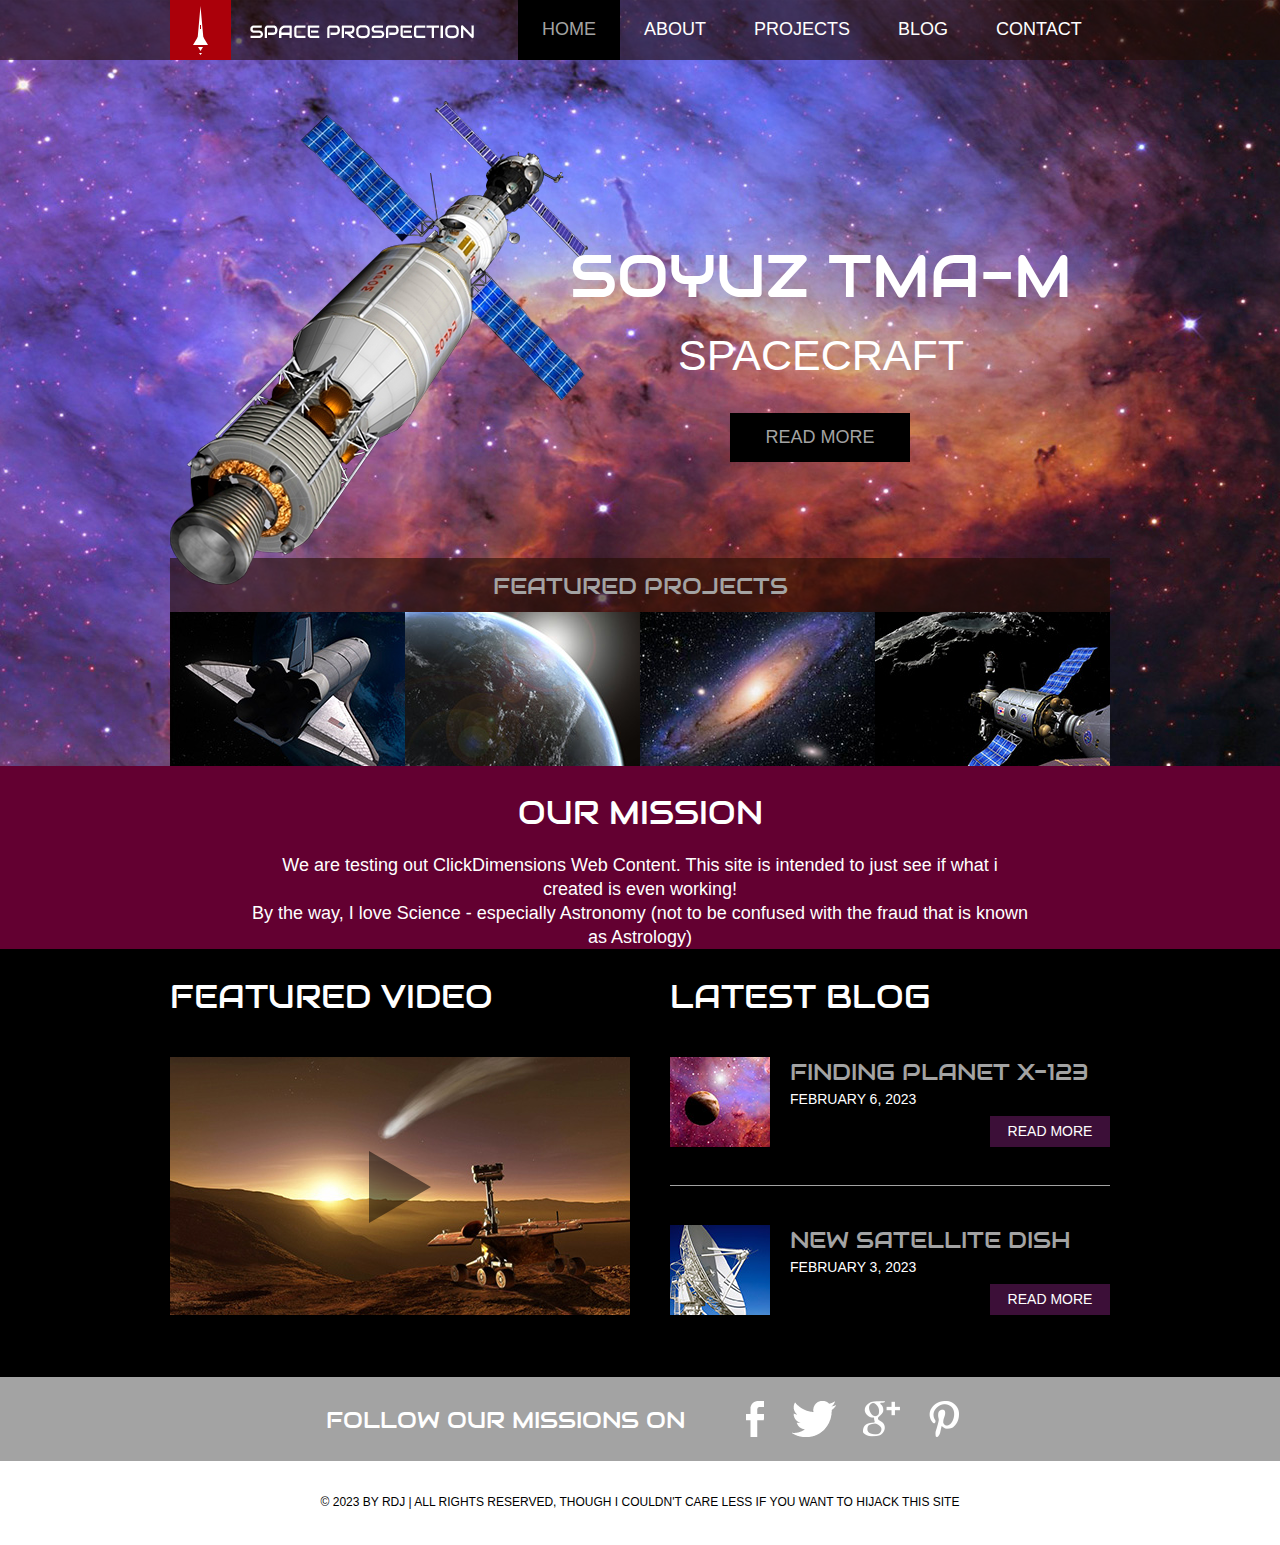
<file: space-science/upload/index.html>
<!doctype html>
<!-- Let's Get This Party Started, says RDJ-->
<html>
<head>
	<meta charset="UTF-8">
	<meta name="viewport" content="width=device-width, initial-scale=1.0">
	<title>RDJ Test Website</title>
	<link rel="stylesheet" href="css/style.css" type="text/css">
	<link rel="stylesheet" type="text/css" href="css/mobile.css">
	<script src="js/mobile.js" type="text/javascript"></script>
	<script type="text/javascript">
	 var optOutSettings = {
		 text: 'Every step you take.  Every move you make. Every vow you break. ' +
      'We\'ll be watching you. (Unless you <a href="#" id="stopTracking" style="color: #0b8be3">Disable Tracking</a>).',
     optedOutText: 'Tracking for this website has been disabled in this browser.',
		 backgroundgColor: '#000',
		 fontColor: '#fff',
     fontFamily: 'arial, sans-serif',
     fontSize: '16px',
     okButttonText: 'OK',
     okButttonBackgroundColor: '#581E20',
     okButttonTextColor: '#484166',
     okButttonWidth: 'auto',
     daysToKeepTheAnswer: 183
	 };
	</script>
		
</head>
<body>
	<div id="page">
		<div id="header">
			<div>
				<a href="index.html" class="logo"><img src="images/logo.png" alt=""></a>
				<ul id="navigation">
					<li class="selected">
						<a href="index.html">Home</a>
					</li>
					<li>
						<a href="about.html">About</a>
					</li>
					<li class="menu">
						<a href="projects.html">Projects</a>
						<ul class="primary">
							<li>
								<a href="proj1.html">proj 1</a>
							</li>
						</ul>
					</li>
					<li class="menu">
						<a href="blog.html">Blog</a>
						<ul class="secondary">
							<li>
								<a href="singlepost.html">Single post</a>
							</li>
						</ul>
					</li>
					<li>
						<a href="contact.html">Contact</a>
					</li>
				</ul>
			</div>
		</div>
		<div id="body" class="home">
			<div class="header">
				<div>
					<img src="images/satellite.png" alt="" class="satellite">
					<h1>SOYUZ TMA-M</h1>
					<h2>SPACECRAFT</h2>
					<a href="blog.html" class="more">Read More</a>
					<h3>FEATURED PROJECTS</h3>
					<ul>
						<li>
							<a href="projects.html"><img src="images/project-image1.jpg" alt=""></a>
						</li>
						<li>
							<a href="projects.html"><img src="images/project-image2.jpg" alt=""></a>
						</li>
						<li>
							<a href="projects.html"><img src="images/project-image3.jpg" alt=""></a>
						</li>
						<li>
							<a href="projects.html"><img src="images/project-image4.jpg" alt=""></a>
						</li>
					</ul>
				</div>
			</div>
			<div class="body">
				<div>
					<h1>OUR MISSION</h1>
					<p>We are testing out ClickDimensions Web Content. This site is intended to just see if what i created is even working!</p>
					<p>By the way, I love Science - especially Astronomy (not to be confused with the fraud that is known as Astrology)</p>
					<p></p>
					<p></p>
				</div>
			</div>				
				
			<div class="footer">
				<div>
					<ul>
						<li>
							<h1>FEATURED VIDEO</h1>
							<a href="blog.html"><img src="images/mars-rover.jpg" alt=""><span></span></a>
						</li>
						<li>
							<h1>LATEST BLOG</h1>
							<ul>
								<li>
									<a href="blog.html"><img src="images/finding-planet.jpg" alt=""></a>
									<h1>FINDING PLANET X-123</h1>
									<span>FEBRUARY 6, 2023</span>
									<a href="blog.html" class="more">Read More</a>
								</li>
								<li>
									<a href="blog.html"><img src="images/new-satellitedish.jpg" alt=""></a>
									<h1>NEW SATELLITE DISH</h1>
									<span>FEBRUARY 3, 2023</span>
									<a href="blog.html" class="more">Read More</a>
								</li>
							</ul>
						</li>
					</ul>
				</div>
			</div>
		</div>
		<div id="footer">
			<div class="connect">
				<div>
					<h1>FOLLOW OUR  MISSIONS ON</h1>
					<div>
						<a href="http://www.facebook.com" class="facebook">facebook</a>
						<a href="http://www.twitter.com/" class="twitter">twitter</a>
						<a href="http://www.google.com" class="googleplus">googleplus</a>
						<a href="http://www.pinterest.com" class="pinterest">pinterest</a>
					</div>
				</div>
			</div>
			<div class="footnote">
				<div>
					<p>&copy; 2023 BY RDJ | ALL RIGHTS RESERVED, THOUGH I COULDN'T CARE LESS IF YOU WANT TO HIJACK THIS SITE</p>
				</div>
			</div>
		</div>
	</div>

	<script type="text/javascript" src="https://analytics-eu.clickdimensions.com/ts.js" > </script>
	<script type="text/javascript" src="https://analytics-eu.clickdimensions.com/optout.js" > </script>

	<script type="text/javascript">
	  var cdAnalytics = new clickdimensions.Analytics('analytics-eu.clickdimensions.com');
	  cdAnalytics.setAccountKey('axhkovisiEO9U5zmMFiMNg');
	  cdAnalytics.setDomain('github.io');
	  cdAnalytics.setScore(typeof(cdScore) == "undefined" ? 0 : (cdScore == 0 ? null : cdScore));
	  var optOutHostId = 'clickdimensionscom_gNMiFMmz5U9OEisivokhxa';
	  cdAnalytics.optOutTracking(true);
	</script>
</body>
</html>
</file>
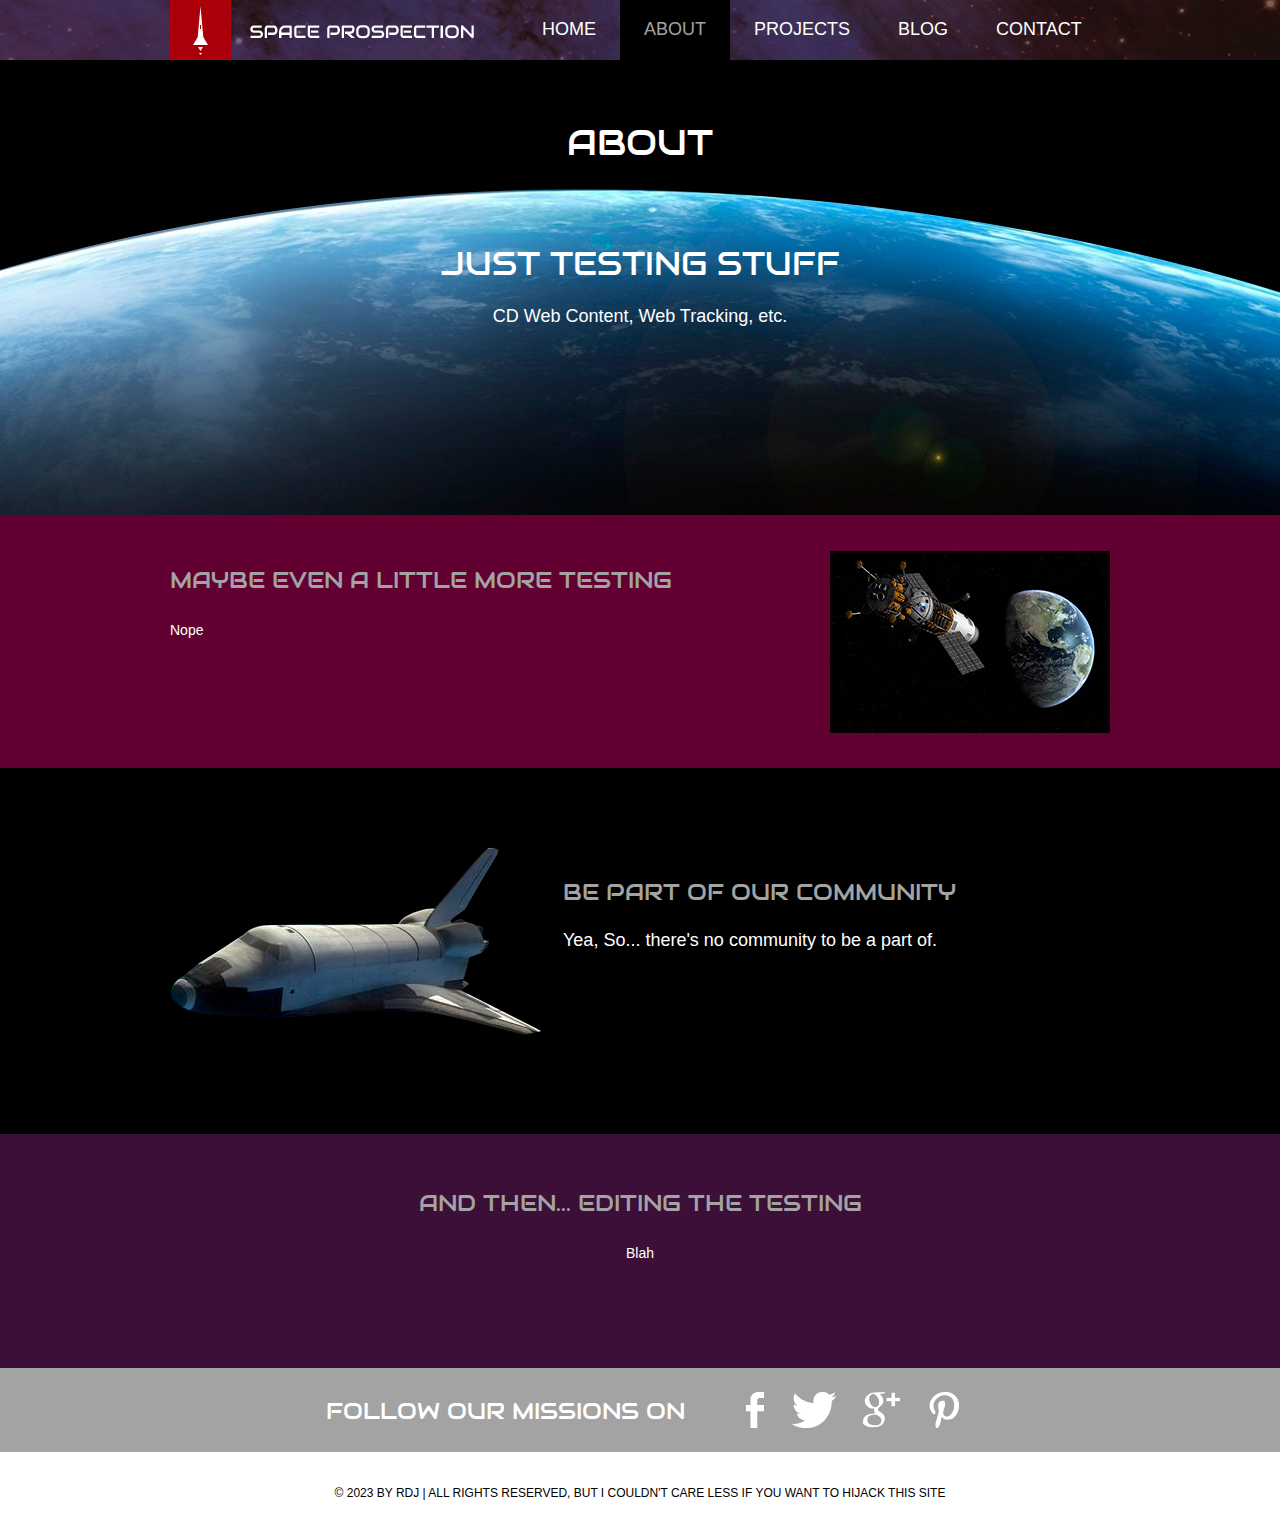
<file: space-science/upload/about.html>
<!doctype html>

<html>
<head>
	<meta charset="UTF-8">
	<meta name="viewport" content="width=device-width, initial-scale=1.0">
	<title>About - RDJ Test Website</title>
	<link rel="stylesheet" href="css/style.css" type="text/css">
	<link rel="stylesheet" type="text/css" href="css/mobile.css">
	<script src="js/mobile.js" type="text/javascript"></script>
	<script type="text/javascript">
 var optOutSettings = {
	 text: 'Every step you take.  Every move you make. Every vow you break. ' +
		'We\'ll be watching you. (Unless you <a href="#" id="stopTracking" style="color: #0b8be3">Disable Tracking</a>).',
	 optedOutText: 'Tracking for this website has been disabled in this browser.',
	 backgroundgColor: '#000',
	 fontColor: '#fff',
	 fontFamily: 'arial, sans-serif',
	 fontSize: '16px',
	 okButttonText: 'OK',
	 okButttonBackgroundColor: '#581E20',
	 okButttonTextColor: '#484166',
	 okButttonWidth: 'auto',
	 daysToKeepTheAnswer: 183
 };
</script>
</head>
<body>
	<div id="page">
		<div id="header">
			<div>
				<a href="index.html" class="logo"><img src="images/logo.png" alt=""></a>
				<ul id="navigation">
					<li>
						<a href="index.html">Home</a>
					</li>
					<li class="selected">
						<a href="about.html">About</a>
					</li>
					<li class="menu">
						<a href="projects.html">Projects</a>
						<ul class="primary">
							<li>
								<a href="proj1.html">proj 1</a>
							</li>
						</ul>
					</li>
					<li class="menu">
						<a href="blog.html">Blog</a>
						<ul class="secondary">
							<li>
								<a href="singlepost.html">Single post</a>
							</li>
						</ul>
					</li>
					<li>
						<a href="contact.html">Contact</a>
					</li>
				</ul>
			</div>
		</div>
		<div id="body" class="about">
			<div class="header">
				<div>
					<h1>About</h1>
					<h2>Just Testing Stuff</h2>
					<p>CD Web Content, Web Tracking, etc.</p>
				</div>
			</div>
			<div class="body">
				<div>
					<img src="images/earth-satellite.jpg" alt="">
					<h2>Maybe Even a Little More Testing</h2>
					<p>Nope</p>
				</div>
			</div>
			<div class="footer">
				<div>
					<img src="images/space-shuttle.png" alt="">
					<h2>Be Part of Our Community</h2>
					<p>Yea, So... there's no community to be a part of.</p>
				</div>
			</div>
			<div class="section">
				<div>
					<h2>And Then... Editing the Testing</h2>
					<p>Blah</p>
				</div>
			</div>
		</div>
		<div id="footer">
			<div class="connect">
				<div>
					<h1>FOLLOW OUR  MISSIONS ON</h1>
					<div>
						<a href="http://www.facebook.com" class="facebook">facebook</a>
						<a href="http://twitter.com" class="twitter">twitter</a>
						<a href="http://www.google.com" class="googleplus">googleplus</a>
						<a href="http://www.pinterest.com" class="pinterest">pinterest</a>
					</div>
				</div>
			</div>
			<div class="footnote">
				<div>
					<p>&copy; 2023 BY RDJ | ALL RIGHTS RESERVED, BUT I COULDN'T CARE LESS IF YOU WANT TO HIJACK THIS SITE</p>
				</div>
			</div>
		</div>
	</div>
	<script type="text/javascript">
		var cdAnalytics = new clickdimensions.Analytics('analytics-eu.clickdimensions.com');
		cdAnalytics.setAccountKey('axhkovisiEO9U5zmMFiMNg');
		cdAnalytics.setDomain('github.io');
		cdAnalytics.setScore(typeof(cdScore) == "undefined" ? 0 : (cdScore == 0 ? null : cdScore));
		var optOutHostId = 'clickdimensionscom_gNMiFMmz5U9OEisivokhxa';
		cdAnalytics.optOutTracking(true);
	</script>
</body>
</html>
</file>
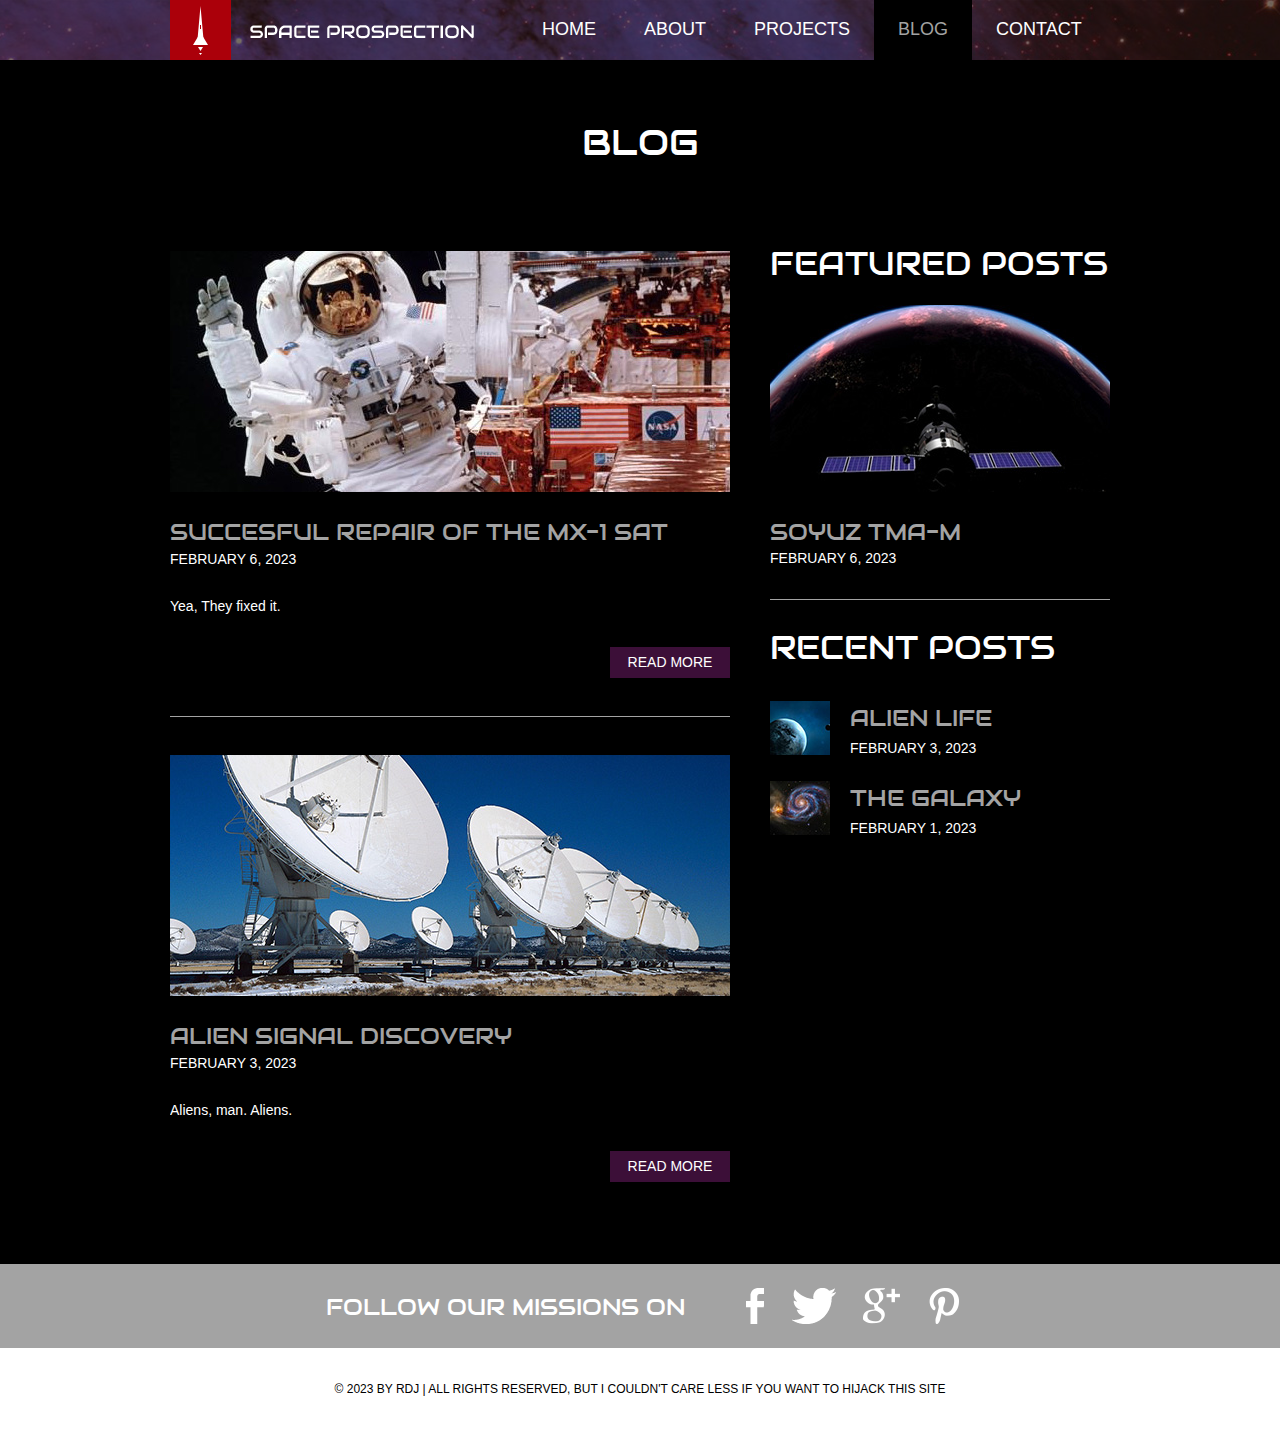
<file: space-science/upload/blog.html>
<!doctype html>
<!-- Let's Get This Party Started, says RDJ-->
<html>
<head>
	<meta charset="UTF-8">
	<meta name="viewport" content="width=device-width, initial-scale=1.0">
	<title>Blog - RDJ Test Website</title>
	<link rel="stylesheet" href="css/style.css" type="text/css">
	<link rel="stylesheet" type="text/css" href="css/mobile.css">
	<script src="js/mobile.js" type="text/javascript"></script>
	<script type="text/javascript">
 var optOutSettings = {
	 text: 'Every step you take.  Every move you make. Every vow you break. ' +
		'We\'ll be watching you. (Unless you <a href="#" id="stopTracking" style="color: #0b8be3">Disable Tracking</a>).',
	 optedOutText: 'Tracking for this website has been disabled in this browser.',
	 backgroundgColor: '#000',
	 fontColor: '#fff',
	 fontFamily: 'arial, sans-serif',
	 fontSize: '16px',
	 okButttonText: 'OK',
	 okButttonBackgroundColor: '#581E20',
	 okButttonTextColor: '#484166',
	 okButttonWidth: 'auto',
	 daysToKeepTheAnswer: 183
 };
</script>
</head>
<body>
	<div id="page">
		<div id="header">
			<div>
				<a href="index.html" class="logo"><img src="images/logo.png" alt=""></a>
				<ul id="navigation">
					<li>
						<a href="index.html">Home</a>
					</li>
					<li>
						<a href="about.html">About</a>
					</li>
					<li class="menu">
						<a href="projects.html">Projects</a>
						<ul class="primary">
							<li>
								<a href="proj1.html">proj 1</a>
							</li>
						</ul>
					</li>
					<li class="menu selected">
						<a href="blog.html">Blog</a>
						<ul class="secondary">
							<li>
								<a href="singlepost.html">Single post</a>
							</li>
						</ul>
					</li>
					<li>
						<a href="contact.html">Contact</a>
					</li>
				</ul>
			</div>
		</div>
		<div id="body">
			<div class="header">
				<div>
					<h1>Blog</h1>
					<div class="article">
						<ul>
							<li>
								<a href="singlepost.html"><img src="images/astronaut.jpg" alt=""></a>
								<h1>SUCCESFUL REPAIR OF THE MX-1 SAT</h1>
								<span>FEBRUARY 6, 2023</span>
								<p>Yea, They fixed it.</p>
								<a href="singlepost.html" class="more">Read More</a>
							</li>
							<li>
								<a href="singlepost.html"><img src="images/satellite-dish.jpg" alt=""></a>
								<h1>ALIEN SIGNAL DISCOVERY</h1>
								<span>FEBRUARY 3, 2023</span>
								<p>Aliens, man. Aliens.</p>
								<a href="singlepost.html" class="more">Read More</a>
							</li>
						</ul>
					</div>
					<div class="sidebar">
						<ul>
							<li>
								<h1>FEATURED POSTS</h1>
								<a href="singlepost.html"><img src="images/moon-satellite.jpg" alt=""></a>
								<h2>SOYUZ TMA-M</h2>
								<span>FEBRUARY 6, 2023</span>
							</li>
							<li>
								<h1>RECENT POSTS</h1>
								<ul>
									<li>
										<a href="singlepost.html"><img src="images/alien-life.jpg" alt=""></a>
										<h2>ALIEN LIFE</h2>
										<span>FEBRUARY 3, 2023</span>
									</li>
									<li>
										<a href="singlepost.html"><img src="images/galaxy.jpg" alt=""></a>
										<h2>THE GALAXY</h2>
										<span>FEBRUARY 1, 2023</span>
									</li>
								</ul>
							</li>
						</ul>
					</div>
				</div>
			</div>
		</div>
		<div id="footer">
			<div class="connect">
				<div>
					<h1>FOLLOW OUR  MISSIONS ON</h1>
					<div>
						<a href="http://www.facebook.com" class="facebook">facebook</a>
						<a href="http://twitter.com" class="twitter">twitter</a>
						<a href="http://www.google.com" class="googleplus">googleplus</a>
						<a href="http://www.pinterest.com" class="pinterest">pinterest</a>
					</div>
				</div>
			</div>
			<div class="footnote">
				<div>
					<p>&copy; 2023 BY RDJ | ALL RIGHTS RESERVED, BUT I COULDN'T CARE LESS IF YOU WANT TO HIJACK THIS SITE</p>
				</div>
			</div>
		</div>
	</div>
	<script type="text/javascript">
		var cdAnalytics = new clickdimensions.Analytics('analytics-eu.clickdimensions.com');
		cdAnalytics.setAccountKey('axhkovisiEO9U5zmMFiMNg');
		cdAnalytics.setDomain('github.io');
		cdAnalytics.setScore(typeof(cdScore) == "undefined" ? 0 : (cdScore == 0 ? null : cdScore));
		var optOutHostId = 'clickdimensionscom_gNMiFMmz5U9OEisivokhxa';
		cdAnalytics.optOutTracking(true);
	</script>
</body>
</html>
</file>
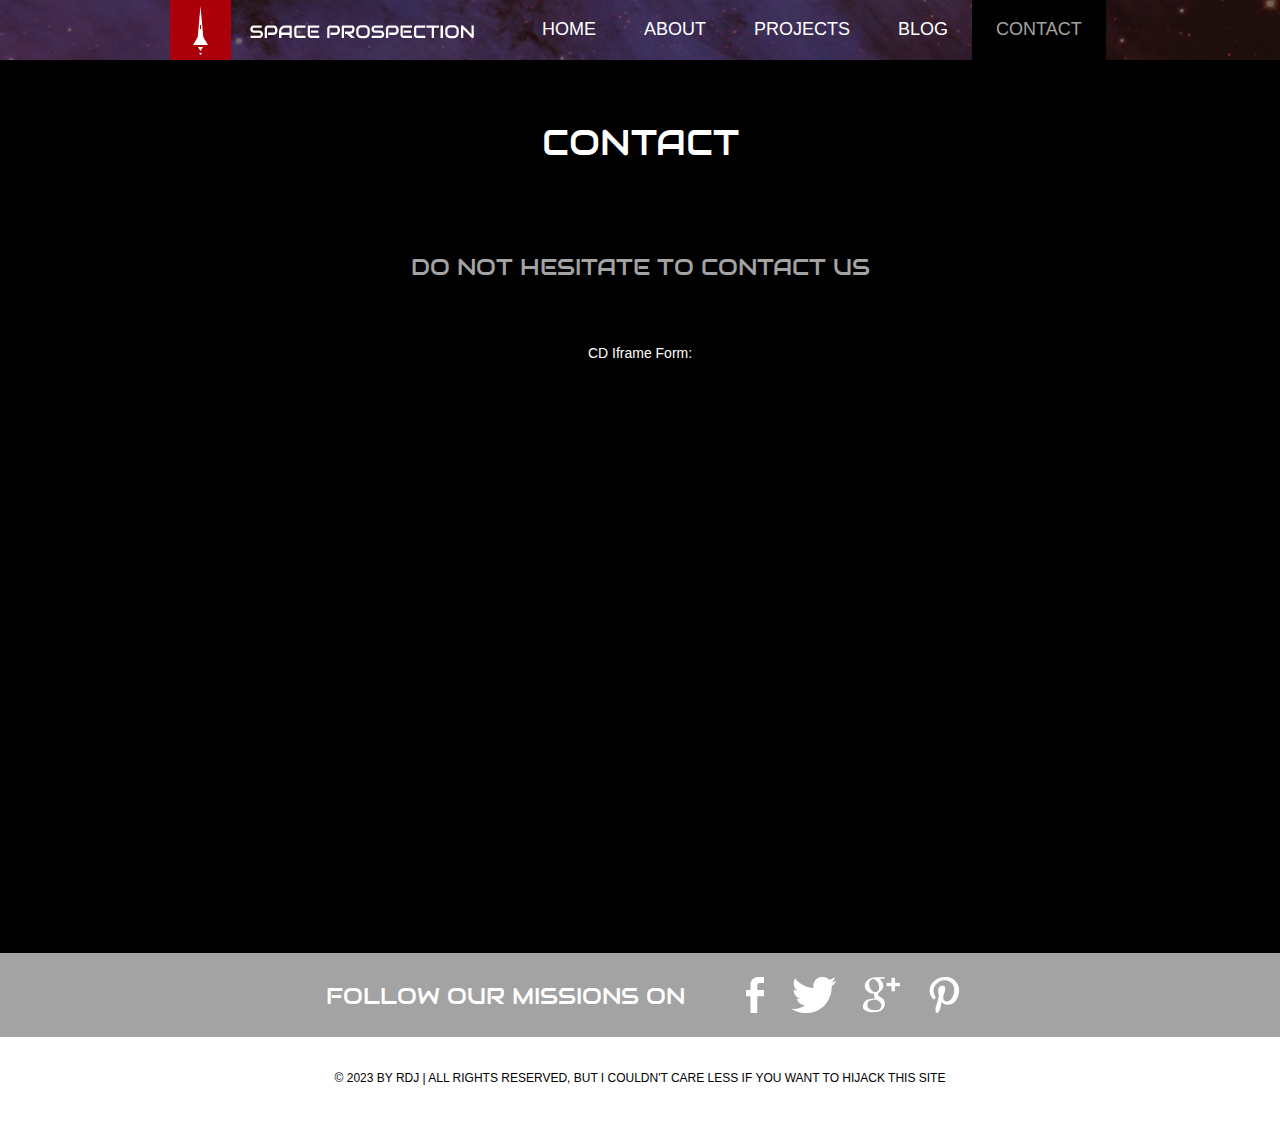
<file: space-science/upload/contact.html>
<!doctype html>
<!-- Let's Get This Party Started, says RDJ-->
<html>
<head>
	<meta charset="UTF-8">
	<meta name="viewport" content="width=device-width, initial-scale=1.0">
	<title>Contact - RDJ Test Website</title>
	<link rel="stylesheet" href="css/style.css" type="text/css">
	<link rel="stylesheet" type="text/css" href="css/mobile.css">
	<script src="js/mobile.js" type="text/javascript"></script>
	<script type="text/javascript">
 var optOutSettings = {
	 text: 'Every step you take.  Every move you make. Every vow you break. ' +
		'We\'ll be watching you. (Unless you <a href="#" id="stopTracking" style="color: #0b8be3">Disable Tracking</a>).',
	 optedOutText: 'Tracking for this website has been disabled in this browser.',
	 backgroundgColor: '#000',
	 fontColor: '#fff',
	 fontFamily: 'arial, sans-serif',
	 fontSize: '16px',
	 okButttonText: 'OK',
	 okButttonBackgroundColor: '#581E20',
	 okButttonTextColor: '#484166',
	 okButttonWidth: 'auto',
	 daysToKeepTheAnswer: 183
 };
</script>
<body>
	<div id="page">
		<div id="header">
			<div>
				<a href="index.html" class="logo"><img src="images/logo.png" alt=""></a>
				<ul id="navigation">
					<li>
						<a href="index.html">Home</a>
					</li>
					<li>
						<a href="about.html">About</a>
					</li>
					<li class="menu">
						<a href="projects.html">Projects</a>
						<ul class="primary">
							<li>
								<a href="proj1.html">proj 1</a>
							</li>
						</ul>
					</li>
					<li class="menu">
						<a href="blog.html">Blog</a>
						<ul class="secondary">
							<li>
								<a href="singlepost.html">Single post</a>
							</li>
						</ul>
					</li>
					<li class="selected">
						<a href="contact.html">Contact</a>
					</li>
				</ul>
			</div>
		</div>
		<div id="body">
			<div class="header">
				<div class="contact">
					<h1>Contact</h1>
					<h2>DO NOT HESITATE TO CONTACT US</h2>
					<p>CD Iframe Form:</p>
					<iframe src="https://analytics.clickdimensions.com/clickdimensionscom-as6rw/pages/v325llimeeia0ganohswza.html" allowtransparency="true" width="100%" height="500px" align="middle" type="text/html" frameborder="0" style="border:0"></iframe>
			  </div>
			</div>
		</div>
		<div id="footer">
			<div class="connect">
				<div>
					<h1>FOLLOW OUR  MISSIONS ON</h1>
					<div>
						<a href="http://www.facebook.com" class="facebook">facebook</a>
						<a href="http://twitter.com" class="twitter">twitter</a>
						<a href="http://www.google.com" class="googleplus">googleplus</a>
						<a href="http://www.pinterest.com" class="pinterest">pinterest</a>
					</div>
				</div>
			</div>
			<div class="footnote">
				<div>
					<p>&copy; 2023 BY RDJ | ALL RIGHTS RESERVED, BUT I COULDN'T CARE LESS IF YOU WANT TO HIJACK THIS SITE</p>
				</div>
			</div>
		</div>
	</div>
	<script type="text/javascript">
		var cdAnalytics = new clickdimensions.Analytics('analytics-eu.clickdimensions.com');
		cdAnalytics.setAccountKey('axhkovisiEO9U5zmMFiMNg');
		cdAnalytics.setDomain('github.io');
		cdAnalytics.setScore(typeof(cdScore) == "undefined" ? 0 : (cdScore == 0 ? null : cdScore));
		var optOutHostId = 'clickdimensionscom_gNMiFMmz5U9OEisivokhxa';
		cdAnalytics.optOutTracking(true);
	</script>
</body>
</html>
</file>
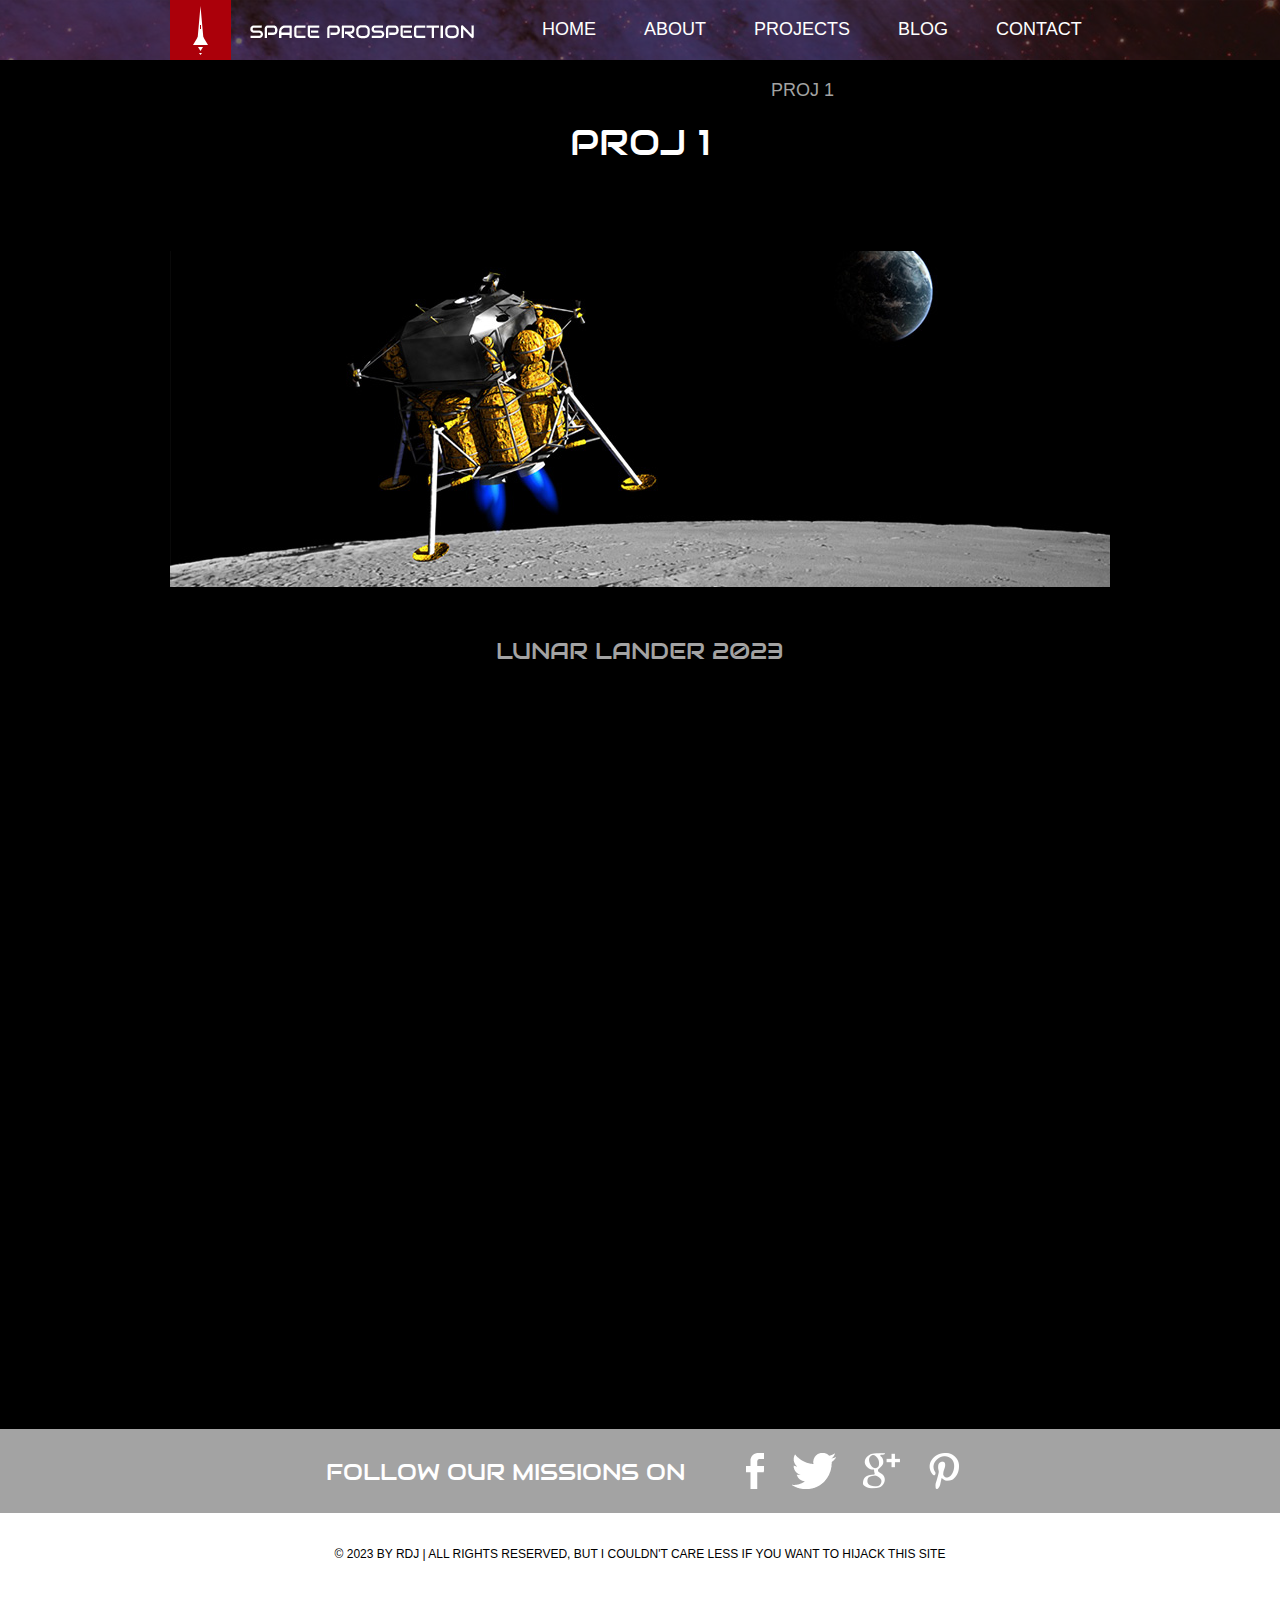
<file: space-science/upload/proj1.html>
<!doctype html>
<!-- Let's Get This Party Started, says RDJ-->
<html>
<head>
	<meta charset="UTF-8">
	<meta name="viewport" content="width=device-width, initial-scale=1.0">
	<title>proj1 - RDJ Test Website</title>
	<link rel="stylesheet" href="css/style.css" type="text/css">
	<link rel="stylesheet" type="text/css" href="css/mobile.css">
	<script src="js/mobile.js" type="text/javascript"></script>
	<script type="text/javascript">
	 var optOutSettings = {
		 text: 'Every step you take.  Every move you make. Every vow you break. ' +
      'We\'ll be watching you. (Unless you <a href="#" id="stopTracking" style="color: #0b8be3">Disable Tracking</a>).',
     optedOutText: 'Tracking for this website has been disabled in this browser.',
		 backgroundgColor: '#000',
		 fontColor: '#fff',
     fontFamily: 'arial, sans-serif',
     fontSize: '16px',
     okButttonText: 'OK',
     okButttonBackgroundColor: '#581E20',
     okButttonTextColor: '#484166',
     okButttonWidth: 'auto',
     daysToKeepTheAnswer: 183
	 };
	</script>
</head>
<body>
	<div id="page">
		<div id="header">
			<div>
				<a href="index.html" class="logo"><img src="images/logo.png" alt=""></a>
				<ul id="navigation">
					<li>
						<a href="index.html">Home</a>
					</li>
					<li>
						<a href="about.html">About</a>
					</li>
					<li class="menu">
						<a href="projects.html">Projects</a>
						<ul class="primary selected">
							<li>
								<a href="proj1.html">proj 1</a>
							</li>
						</ul>
					</li>
					<li class="menu">
						<a href="blog.html">Blog</a>
						<ul class="secondary">
							<li>
								<a href="singlepost.html">Single post</a>
							</li>
						</ul>
					</li>
					<li>
						<a href="contact.html">Contact</a>
					</li>
				</ul>
			</div>
		</div>
		<div id="body">
			<div class="header">
				<div>
					<h1>Proj 1</h1>
					<img src="images/moon-landing.jpg" alt="">
					<h2>LUNAR LANDER 2023</h2>
					<p><div style="width:100%;height:0;padding-bottom:56%;position:relative;"><iframe src="https://giphy.com/embed/EyX6HndK3iXeg" width="100%" height="100%" style="position:absolute" frameBorder="0" class="giphy-embed" allowFullScreen></iframe></div><p><a href="https://giphy.com/gifs/EyX6HndK3iXeg"></a></p></p>
					<p></p>
				</div>
			</div>
		</div>
		<div id="footer">
			<div class="connect">
				<div>
					<h1>FOLLOW OUR  MISSIONS ON</h1>
					<div>
						<a href="http://www.facebook.com" class="facebook">facebook</a>
						<a href="http://twitter.com" class="twitter">twitter</a>
						<a href="http://www.google.com" class="googleplus">googleplus</a>
						<a href="http://www.pinterest.com" class="pinterest">pinterest</a>
					</div>
				</div>
			</div>
			<div class="footnote">
				<div>
					<p>&copy; 2023 BY RDJ | ALL RIGHTS RESERVED, BUT I COULDN'T CARE LESS IF YOU WANT TO HIJACK THIS SITE</p>
				</div>
			</div>
		</div>
	</div>
	<script type="text/javascript">
		var cdAnalytics = new clickdimensions.Analytics('analytics-eu.clickdimensions.com');
		cdAnalytics.setAccountKey('axhkovisiEO9U5zmMFiMNg');
		cdAnalytics.setDomain('github.io');
		cdAnalytics.setScore(typeof(cdScore) == "undefined" ? 0 : (cdScore == 0 ? null : cdScore));
		var optOutHostId = 'clickdimensionscom_gNMiFMmz5U9OEisivokhxa';
		cdAnalytics.optOutTracking(true);
	</script>
</body>
</html>
</file>
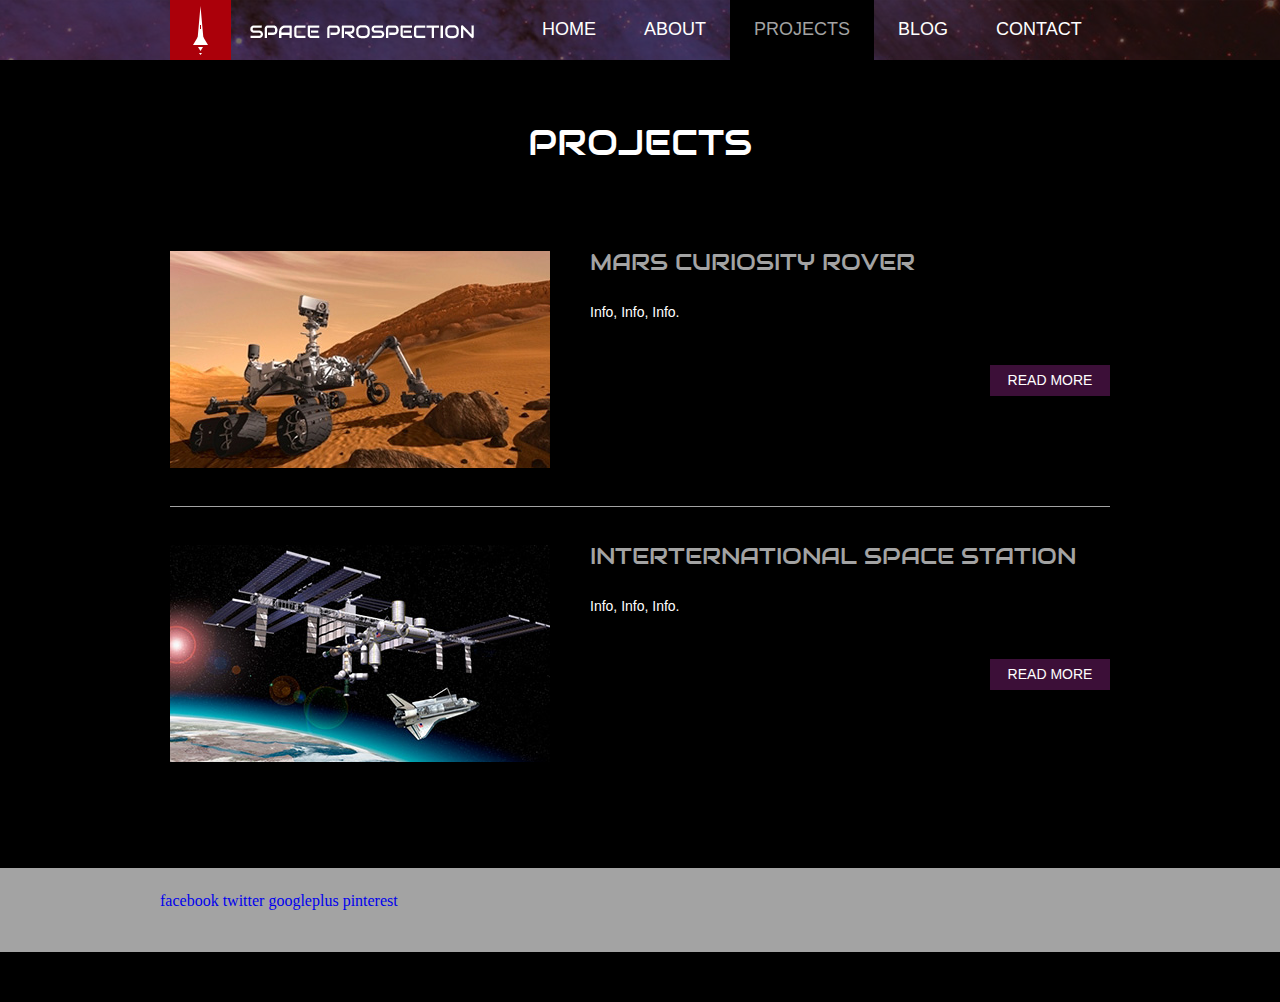
<file: space-science/upload/projects.html>
<!doctype html>
<!-- Let's Get This Party Started, says RDJ-->
<html>
<head>
	<meta charset="UTF-8">
	<meta name="viewport" content="width=device-width, initial-scale=1.0">
	<title>Projects - RDJ Test Website</title>
	<link rel="stylesheet" href="css/style.css" type="text/css">
	<link rel="stylesheet" type="text/css" href="css/mobile.css">
	<script src="js/mobile.js" type="text/javascript"></script>
	<script type="text/javascript">
	 var optOutSettings = {
		 text: 'Every step you take.  Every move you make. Every vow you break. ' +
      'We\'ll be watching you. (Unless you <a href="#" id="stopTracking" style="color: #0b8be3">Disable Tracking</a>).',
     optedOutText: 'Tracking for this website has been disabled in this browser.',
		 backgroundgColor: '#000',
		 fontColor: '#fff',
     fontFamily: 'arial, sans-serif',
     fontSize: '16px',
     okButttonText: 'OK',
     okButttonBackgroundColor: '#581E20',
     okButttonTextColor: '#484166',
     okButttonWidth: 'auto',
     daysToKeepTheAnswer: 183
	 };
	</script>
</head>
<body>
	<div id="page">
		<div id="header">
			<div>
				<a href="index.html" class="logo"><img src="images/logo.png" alt=""></a>
				<ul id="navigation">
					<li>
						<a href="index.html">Home</a>
					</li>
					<li>
						<a href="about.html">About</a>
					</li>
					<li class="menu selected">
						<a href="projects.html">Projects</a>
						<ul class="primary">
							<li>
								<a href="proj1.html">proj 1</a>
							</li>
						</ul>
					</li>
					<li class="menu">
						<a href="blog.html">Blog</a>
						<ul class="secondary">
							<li>
								<a href="singlepost.html">Single post</a>
							</li>
						</ul>
					</li>
					<li>
						<a href="contact.html">Contact</a>
					</li>
				</ul>
			</div>
		</div>
		<div id="body">
			<div class="header">
				<div>
					<h1>Projects</h1>
					<ul>
						<li>
							<a href="proj1.html"><img src="images/curious-rover.jpg" alt=""></a>
							<div>
								<h1>MARS CURIOSITY ROVER </h1>
								<p>Info, Info, Info.</p>
								<a href="proj1.html" class="more">Read More</a>
							</div>
						</li>
						<li>
							<a href="proj1.html"><img src="images/space-station.jpg" alt=""></a>
							<div>
								<h1>INTERTERNATIONAL SPACE STATION</h1>
								<p>Info, Info, Info.</p>
								<a href="proj1.html" class="more">Read More</a>
							</div>
						</li>
					</ul>
				</div>
			</div>
		</div>
		<div id="footer">
			<div class="connect">
				<div>
					<a href="http://www.facebook.com" class="facebook">facebook</a>
					<a href="http://twitter.com" class="twitter">twitter</a>
					<a href="http://www.google.com" class="googleplus">googleplus</a>
					<a href="http://www.pinterest.com" class="pinterest">pinterest</a>
				</div>
			</div>
		</div>
		<div class="footnote">
			<div>
				<p>&copy; 2023 BY RDJ | ALL RIGHTS RESERVED, BUT I COULDN'T CARE LESS IF YOU WANT TO HIJACK THIS SITE</p>
			</div>
			</div>
		</div>
	</div>
	<script type="text/javascript">
		var cdAnalytics = new clickdimensions.Analytics('analytics-eu.clickdimensions.com');
		cdAnalytics.setAccountKey('axhkovisiEO9U5zmMFiMNg');
		cdAnalytics.setDomain('github.io');
		cdAnalytics.setScore(typeof(cdScore) == "undefined" ? 0 : (cdScore == 0 ? null : cdScore));
		var optOutHostId = 'clickdimensionscom_gNMiFMmz5U9OEisivokhxa';
		cdAnalytics.optOutTracking(true);
	</script>
</body>
</html>
</file>
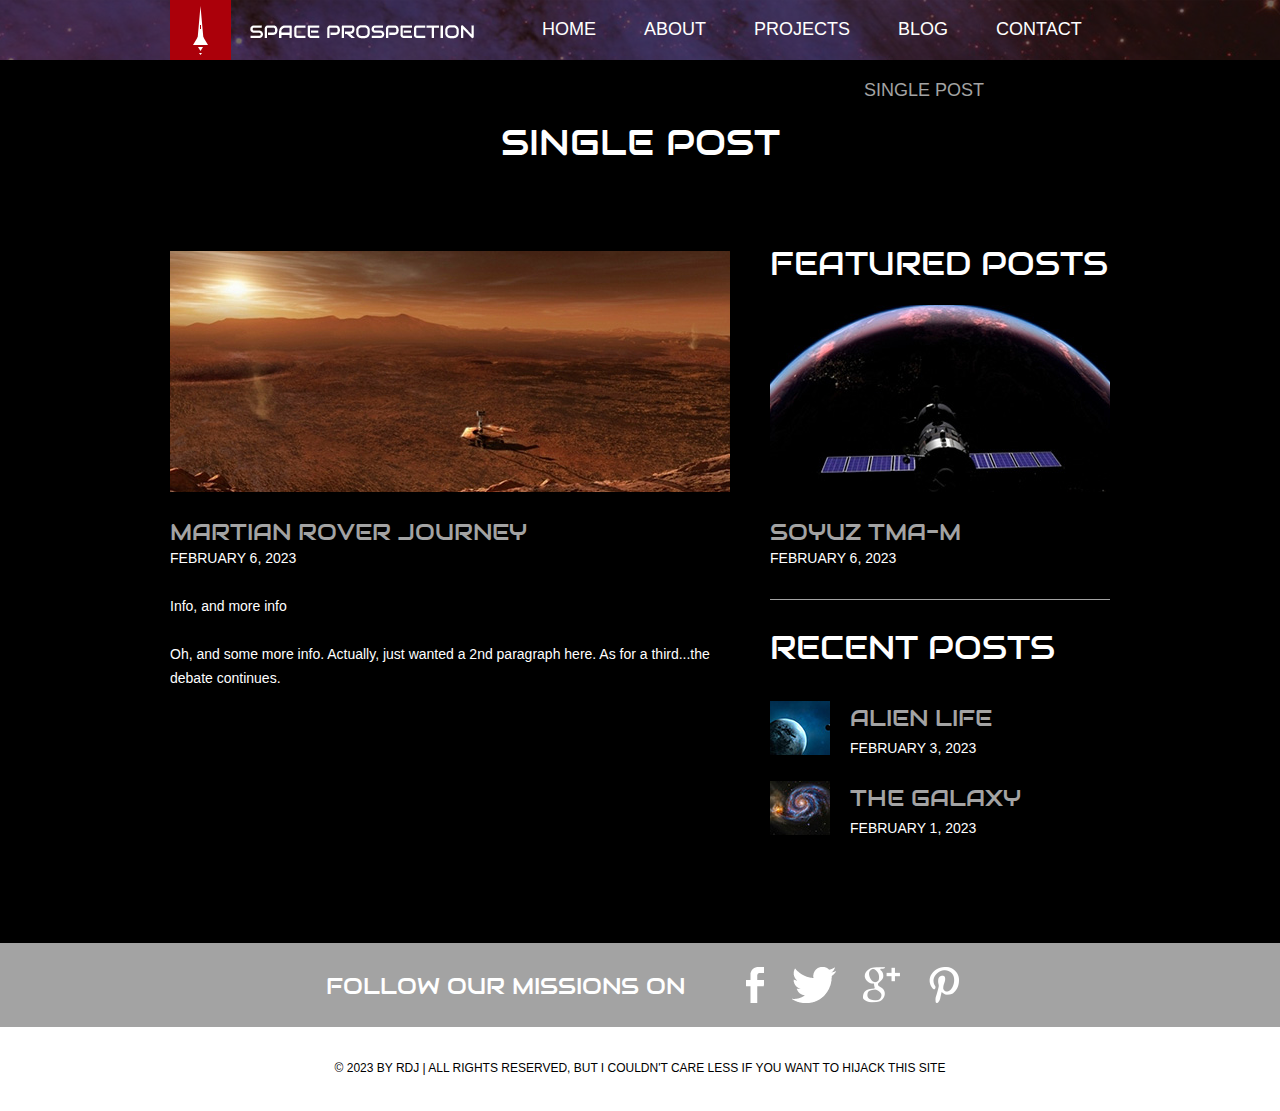
<file: space-science/upload/singlepost.html>
<!doctype html>
<!-- Let's Get This Party Started, says RDJ-->
<html>
<head>
	<meta charset="UTF-8">
	<meta name="viewport" content="width=device-width, initial-scale=1.0">
	<title>Singlepost - RDJ Test Website</title>
	<link rel="stylesheet" href="css/style.css" type="text/css">
	<link rel="stylesheet" type="text/css" href="css/mobile.css">
	<script src="js/mobile.js" type="text/javascript"></script>
	<script type="text/javascript">
	 var optOutSettings = {
		 text: 'Every step you take.  Every move you make. Every vow you break. ' +
      'We\'ll be watching you. (Unless you <a href="#" id="stopTracking" style="color: #0b8be3">Disable Tracking</a>).',
     optedOutText: 'Tracking for this website has been disabled in this browser.',
		 backgroundgColor: '#000',
		 fontColor: '#fff',
     fontFamily: 'arial, sans-serif',
     fontSize: '16px',
     okButttonText: 'OK',
     okButttonBackgroundColor: '#581E20',
     okButttonTextColor: '#484166',
     okButttonWidth: 'auto',
     daysToKeepTheAnswer: 183
	 };
	</script>
</head>
<body>
	<div id="page">
		<div id="header">
			<div>
				<a href="index.html" class="logo"><img src="images/logo.png" alt=""></a>
				<ul id="navigation">
					<li>
						<a href="index.html">Home</a>
					</li>
					<li>
						<a href="about.html">About</a>
					</li>
					<li class="menu">
						<a href="projects.html">Projects</a>
						<ul class="primary">
							<li>
								<a href="proj1.html">proj 1</a>
							</li>
						</ul>
					</li>
					<li class="menu">
						<a href="blog.html">Blog</a>
						<ul class="secondary selected">
							<li>
								<a href="singlepost.html">Single post</a>
							</li>
						</ul>
					</li>
					<li>
						<a href="contact.html">Contact</a>
					</li>
				</ul>
			</div>
		</div>
		<div id="body">
			<div class="header">
				<div>
					<h1>Single Post</h1>
					<div class="article">
						<img src="images/martianrover-journey.jpg" alt="">
						<h1>MARTIAN ROVER JOURNEY</h1>
						<span>FEBRUARY 6, 2023</span>
						<p>Info, and more info </p>
						<p>Oh, and some more info. Actually, just wanted a 2nd paragraph here. As for a third...the debate continues.</p>
					</div>
					<div class="sidebar">
						<ul>
							<li>
								<h1>FEATURED POSTS</h1>
								<a href="blog.html"><img src="images/moon-satellite.jpg" alt=""></a>
								<h2>SOYUZ TMA-M</h2>
								<span>FEBRUARY 6, 2023</span>
							</li>
							<li>
								<h1>RECENT POSTS</h1>
								<ul>
									<li>
										<a href="blog.html"><img src="images/alien-life.jpg" alt=""></a>
										<h2>ALIEN LIFE</h2>
										<span>FEBRUARY 3, 2023</span>
									</li>
									<li>
										<a href="blog.html"><img src="images/galaxy.jpg" alt=""></a>
										<h2>THE GALAXY</h2>
										<span>FEBRUARY 1, 2023</span>
									</li>
								</ul>
							</li>
						</ul>
					</div>
				</div>
			</div>
		</div>
		<div id="footer">
			<div class="connect">
				<div>
					<h1>FOLLOW OUR  MISSIONS ON</h1>
					<div>
						<a href="http://www.facebook.com" class="facebook">facebook</a>
						<a href="http://twitter.com" class="twitter">twitter</a>
						<a href="http://www.google.com" class="googleplus">googleplus</a>
						<a href="http://www.pinterest.com" class="pinterest">pinterest</a>
					</div>
				</div>
			</div>
			<div class="footnote">
				<div>
					<p>&copy; 2023 BY RDJ | ALL RIGHTS RESERVED, BUT I COULDN'T CARE LESS IF YOU WANT TO HIJACK THIS SITE</p>
				</div>
			</div>
		</div>
	</div>
	<script type="text/javascript">
		var cdAnalytics = new clickdimensions.Analytics('analytics-eu.clickdimensions.com');
		cdAnalytics.setAccountKey('axhkovisiEO9U5zmMFiMNg');
		cdAnalytics.setDomain('github.io');
		cdAnalytics.setScore(typeof(cdScore) == "undefined" ? 0 : (cdScore == 0 ? null : cdScore));
		var optOutHostId = 'clickdimensionscom_gNMiFMmz5U9OEisivokhxa';
		cdAnalytics.optOutTracking(true);
	</script>
</body>
</html>
</file>
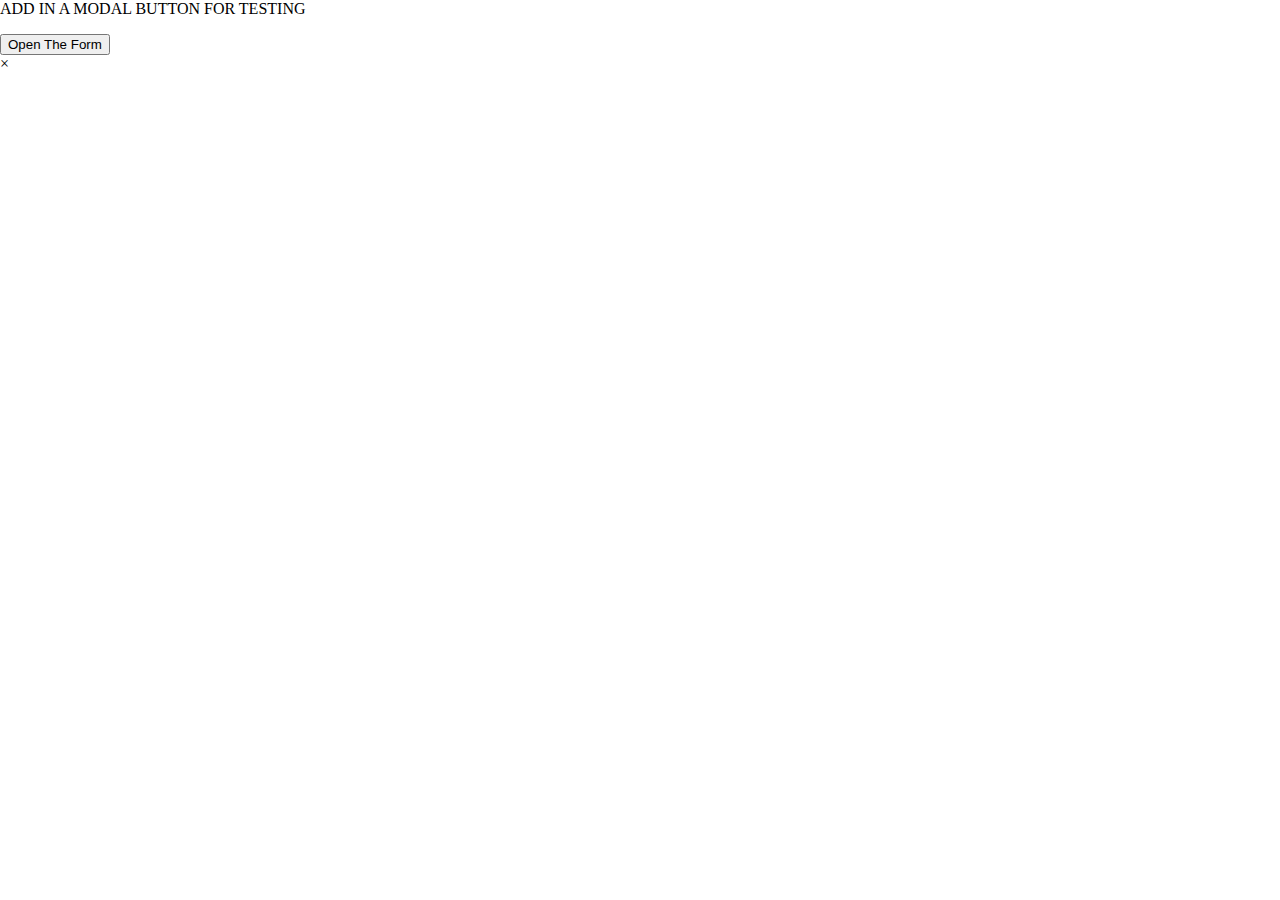
<file: space-science/upload/TESTING-Modal-1.html>
<html>

<head> 
<link rel="stylesheet" href="css/style.css" type="text/css">
	<link rel="stylesheet" type="text/css" href="css/mobile.css">
	



</head>
<body>
<!-- ------- TESTING A MODAL ------ -->		
				
				
				<div> 
					<p>ADD IN A MODAL BUTTON FOR TESTING</p>
					<p />
					<p />
				</div>
					<!–- Trigger/Open The window -–>
				<button id=”myBtn” class="mybutton">Open The Form</button>

			<!–- The modal dialog window -–>
				<div id=”myModal” class=”modal”>
			
				<!–- content -–>
				<div class=”modal-content”>
					<span class=”close”>&times;</span>
						<iframe src="http://web.clickdimensions.com/clickdimensionscom-as6rw/pages/tbx1tkrueeia1wanohswza.html" allowtransparency="true" width="100%" height="500px" type="text/html" frameborder="0" style="border:1px"></iframe>
				</div>
				</div>
	<script>
		// Get the modal
		var modal = document.getElementById(‘myModal’);
		// Get the button that opens the modal
		var btn = document.getElementById(“myBtn”);
		// Get the <span> element that closes the modal
		var span = document.getElementsByClassName(“close”)[0];
		// When the user clicks on the button, open the modal 
		btn.onclick = function() {
		modal.style.display = “block”;
		}
		// When the user clicks on <span> (x), close the modal
		span.onclick = function() {
		modal.style.display = “none”;
		}
		// When the user clicks anywhere outside of the modal, close it
		window.onclick = function(event) {
		if (event.target == modal) {
		modal.style.display = “none”;
		}
		}
		 <!-- ------- END MODAL TESTING ----------- -->
</script>			
				
<script type="text/javascript" src="https://analytics.clickdimensions.com/ts.js" > </script>

<script type="text/javascript">
  var cdAnalytics = new clickdimensions.Analytics('analytics.clickdimensions.com');
  cdAnalytics.setAccountKey('as6rWsSI93EGPnVVtKlQ59');
  cdAnalytics.setDomain('rdjolley.github.io');
  cdAnalytics.setScore(typeof(cdScore) == "undefined" ? 0 : (cdScore == 0 ? null : cdScore));
  cdAnalytics.trackPage();
</script>
</body>
</html>
</file>
<file: space-science/upload/css/style.css>
body {
	margin: 0;
	padding: 0;
	position: relative;
	width: auto;
}
body #page {
	background: url("../images/bg-home.jpg") no-repeat scroll center top #000000;
	margin: 0;
	overflow: hidden;
	padding: 0;
	width: auto;
	z-index: 3;
}
a {
	text-decoration: none;
	outline: none;
}
a:active {
	background: none;
}
img {
	border: none;
}
/*-------------------------------------------FONTS---------------------------------------------*/
@font-face {
	font-family: 'audiowide-regular-webfont';
	src: url('../fonts/audiowide-regular-webfont.eot');
	src: url('../fonts/audiowide-regular-webfont.woff') format('woff'), url('../fonts/audiowide-regular-webfont.ttf') format('truetype'), url('../fonts/audiowide-regular-webfont.svg') format('svg');
}
/*----------------------------------------header-styles---------------------------------------*/
#header {
	background: url(../images/bg-transparent1.png) repeat;
	margin: 0;
	min-height: 60px;
	padding: 0;
	width: auto;
}
#header div {
	margin: 0 auto;
	max-width: 940px;
	min-height: 60px;
	padding: 0 10px;
}
#header div a.logo {
	display: block;
	float: left;
	height: 60px;
	margin: 0 44px 0 0;
	padding: 0;
	width: 304px;
}
#header div a img {
	display: block;
	margin: 0;
	padding: 0;
	width: auto;
}
#header div ul {
	display: inline-block;
	float: left;
	list-style: none;
	margin: 0;
	padding: 0;
	width: auto;
}
#header div ul li {
	float: left;
	margin: 0;
	padding: 0;
	width: auto;
}
#header div ul li a {
	color: #ffffff;
	display: block;
	font-family: Arial;
	font-size: 18px;
	font-weight: normal;
	line-height: 59px;
	margin: 0;
	min-height: 60px;
	padding: 0 24px;
 *padding: 0 23px; /* Needed for IE8 and old versions */
	text-align: center;
	text-transform: uppercase;
	width: auto;
}
#header div ul li a:hover {
	background-color: #620031;
	color: #ffffff;
}
#header div ul li.selected a {
	background-color: #000000;
	color: #a3a3a3;
}
#header div ul li.menu {
	position: relative;
}
#header div ul li.menu ul {
	display: block;
	left: -99999px;
	list-style: none;
	margin: 0;
	padding: 0;
	position: absolute;
	top: 60px;
	width: 142px;
	z-index: 50;
}
#header div ul li.menu:hover ul.primary {
	left: 31px;
}
#header div ul li.menu ul.primary.selected {
	left: 31px;
}
#header div ul li.menu:hover ul.secondary {
	left: -20px;
}
#header div ul li.menu ul.secondary.selected {
	left: -20px;
}
#header div ul li.menu ul li {
	margin: 0;
	padding: 0;
	width: auto;
}
#header div ul li.menu ul li a {
	background-color: #620031;
	color: #ffffff;
	display: block;
	font-family: Arial;
	font-size: 18px;
	font-weight: normal;
	line-height: 60px;
	margin: 0;
	min-height: 60px;
	padding: 0 10px;
	text-align: center;
	text-transform: uppercase;
	width: auto;
}
#header div ul li.menu ul.primary.selected li a, #header div ul li.menu ul.secondary.selected li a {
	background-color: #000000;
	color: #a3a3a3;
}
/*----------------------------------------body-home-styles---------------------------------------*/
#body {
	background-color: #000000;
	margin: 0;
	min-height: 808px;
	overflow: hidden;
	padding: 0;
	width: 100%;
}
#body.home {
	background: none;
	margin: 0;
	min-height: 1308px;
	overflow: hidden;
	padding: 0;
	width: 100%;
}
#body.home .header {
	background: none;
	margin: 0;
	overflow: hidden;
	padding: 0;
	width: 100%;
}
#body.home .header div {
	margin: 0 auto;
	max-width: 940px;
	overflow: hidden;
	padding: 0 10px;
	position: relative;
}
#body.home .header div img.satellite {
	display: block;
	left: 10px;
	margin: 0;
	padding: 0;
	position: absolute;
	top: 41px;
	width: auto;
	z-index: 50;
}
#body.home .header div h1 {
	color: #FFFFFF;
	display: block;
	float: right;
	font-family: audiowide-regular-webfont;
	font-size: 60px;
	font-weight: normal;
	line-height: 60px;
	margin: 187px 0 27px;
	padding: 0 38px 0 399px;
	position: relative;
	text-align: right;
	text-transform: uppercase;
	width: 503px;
	z-index: 60;
}
#body.home .header div h2 {
	color: #FFFFFF;
	display: block;
	float: right;
	font-family: Arial;
	font-size: 43px;
	font-weight: normal;
	line-height: 43px;
	margin: 0 0 36px;
	padding: 0 146px 0 506px;
	position: relative;
	text-align: right;
	text-transform: uppercase;
	width: 288px;
	z-index: 60;
}
#body.home .header div a.more {
	background-color: #000000;
	color: #a3a3a3;
	display: block;
	float: right;
	font-family: Arial;
	font-size: 18px;
	font-weight: normal;
	height: 49px;
	line-height: 49px;
	margin: 0 200px 0 0;
	padding: 0;
	text-align: center;
	text-transform: uppercase;
	position: relative;
	width: 180px;
	z-index: 55;
}
#body.home .header div a.more:hover {
	background-color: #ab000b;
	color: #ffffff;
}
#body.home .header div h3 {
	background: url("../images/bg-transparent1.png") repeat;
	color: #A3A3A3;
	float: left;
	font-family: audiowide-regular-webfont;
	font-size: 23px;
	font-weight: normal;
	line-height: 23px;
	margin: 96px 0 0;
 *margin: 102px 0 0;/* Needed for IE8 and old versions */
	min-height: 27px;
	padding: 17px 0 10px;
	position: relative;
	text-align: center;
	text-transform: uppercase;
	width: 940px;
}
#body.home .header div ul {
	display: inline-block;
	list-style: none outside none;
	margin: 0 0 -6px;
	overflow: hidden;
	padding: 0;
	width: auto;
}
#body.home .header div ul li:first-child {
	padding: 0;
}
#body.home .header div ul li {
	border: medium none;
	float: left;
	margin: 0;
	padding: 0;
	width: auto;
}
#body.home .header div ul li a {
	display: block;
	float: none;
	height: 156px;
	margin: 0;
	padding: 0;
	width: 235px;
}
#body.home .header div ul li a img {
	cursor: pointer;
	filter: alpha(opacity=100);/* Needed for IE8 and old versions */
	opacity: 1.0;
	display: block;
	margin: 0;
	padding: 0;
	width: auto;
}
#body.home .header div ul li a img:hover {
	filter: alpha(opacity=70);/* Needed for IE8 and old versions */
	opacity: 0.7;
}
#body.home .body {
	background-color: #630031;
	margin: 0;
	min-height: 168px;
	overflow: hidden;
	padding: 0;
	width: 100%;
}
#body.home .body div {
	margin: 0 auto;
	max-width: 940px;
	overflow: hidden;
	padding: 31px 10px 0;
}
#body.home .body div h1 {
	color: #FFFFFF;
	display: block;
	font-family: audiowide-regular-webfont;
	font-size: 32px;
	font-weight: normal;
	line-height: 32px;
	margin: 0 auto 24px;
	padding: 0;
	text-align: center;
	text-transform: uppercase;
	width: 780px;
}
#body.home .body div p {
	color: #ffffff;
	display: block;
	font-family: Arial;
	font-size: 18px;
	font-weight: normal;
	line-height: 24px;
	margin: 0 auto;
	padding: 0;
	text-align: center;
	width: 780px;
}
#body.home .body div p a {
	color: #ffffff;
	font-family: Arial;
	font-size: 18px;
	font-weight: normal;
	line-height: 24px;
	margin: 0 auto;
	padding: 0;
	text-decoration: underline;
}
#body.home .body div p a:hover {
	color: #a3a3a3;
}
#body.home .footer {
	background-color: #000000;
	margin: 0;
	overflow: hidden;
	padding: 0;
	width: 100%;
}
#body.home .footer div {
	margin: 0 auto;
	max-width: 960px;
	overflow: hidden;
	padding: 32px 0 16px;
}
#body.home .footer div ul {
	display: inline-block;
	list-style: none;
	margin: 0;
	overflow: hidden;
	padding: 0;
	width: auto;
}
#body.home .footer div ul li:first-child {
	float: left;
	margin: 0 10px;
	padding: 0;
	width: 460px;
}
#body.home .footer div ul li {
	float: left;
	margin: 0 0 0 10px;
	padding: 0 0 0 20px;
	width: 440px;
}
#body.home .footer div ul li h1 {
	color: #FFFFFF;
	font-family: audiowide-regular-webfont;
	font-size: 32px;
	font-weight: normal;
	line-height: 32px;
	margin: 0 0 44px;
	padding: 0;
	text-align: left;
	text-transform: uppercase;
	width: auto;
}
#body.home .footer div ul li a {
	display: block;
	height: 258px;
	margin: 0;
	position: relative;
	padding: 0;
	width: 460px;
}
#body.home .footer div ul li a img {
	cursor: pointer;
	filter: alpha(opacity=100);/* Needed for IE8 and old versions */
	opacity: 1.0;
	display: block;
	margin: 0;
	padding: 0;
	width: auto;
}
#body.home .footer div ul li a:hover img {
	filter: alpha(opacity=70);/* Needed for IE8 and old versions */
	opacity: 0.7;
}
#body.home .footer div ul li a span {
	background: url(../images/icons.png) no-repeat 0 -152px;
	display: block;
	height: 72px;
	left: 199px;
	margin: 0;
	padding: 0;
	position: absolute;
	top: 94px;
	width: 62px;
}
#body.home .footer div ul li a:hover span {
	background: url(../images/icons.png) no-repeat 0 -226px;
}
#body.home .footer div ul li ul {
	display: inline-block;
	list-style: none outside none;
	margin: 0;
	overflow: hidden;
	padding: 0;
	width: 440px;
}
#body.home .footer div ul li ul li {
	border-top: 1px solid #A3A3A3;
	float: none;
	margin: 0;
	overflow: hidden;
	padding: 39px 10px 38px 0;
	width: 440px;
}
#body.home .footer div ul li ul li:first-child {
	border: medium none;
	margin: 0;
	padding: 0 0 38px;
	width: 440px;
}
#body.home .footer div ul li ul li a {
	display: block;
	float: left;
	height: 90px;
	margin: 0 20px 0 0;
	padding: 0;
	width: 100px;
}
#body.home .footer div ul li ul li a img {
	cursor: pointer;
	filter: alpha(opacity=100);/* Needed for IE8 and old versions */
	opacity: 1.0;
	display: block;
	margin: 0;
	padding: 0;
	width: auto;
}
#body.home .footer div ul li ul li a img:hover {
	filter: alpha(opacity=70);/* Needed for IE8 and old versions */
	opacity: 0.7;
}
#body.home .footer div ul li ul li h1 {
	color: #A3A3A3;
	float: left;
	font-family: audiowide-regular-webfont;
	font-size: 23px;
	font-weight: normal;
	line-height: 23px;
	margin: 0;
	padding: 4px 0 8px;
	text-align: left;
	text-transform: uppercase;
	width: 310px;
}
#body.home .footer div ul li ul li span {
	color: #FFFFFF;
	display: block;
	float: left;
	font-family: Arial;
	font-size: 14px;
	font-weight: normal;
	line-height: 14px;
	margin: 0 0 10px;
	padding: 0;
	text-align: left;
	text-transform: uppercase;
	width: 310px;
}
#body.home .footer div ul li ul li a.more {
	background-color: #3c0f38;
	color: #ffffff;
	display: block;
	float: right;
	font-family: Arial;
	font-size: 14px;
	font-weight: normal;
	height: 31px;
	line-height: 31px;
	margin: 0;
	padding: 0;
	text-align: center;
	text-transform: uppercase;
	width: 120px;
}
#body.home .footer div ul li ul li a.more:hover {
	background-color: #620031;
}
/*----------------------------------------body-styles---------------------------------------*/
#body.about .header {
	background: url(../images/bg-about.jpg) no-repeat center top #000000;
	margin: 0;
	min-height: 455px;
	padding: 0;
	width: 100%;
}
#body.about .header div, #body .header div {
	margin: 0 auto;
	max-width: 960px;
	overflow: hidden;
	padding: 65px 0 40px;
}
#body.about .header div h1, #body .header div h1 {
	color: #FFFFFF;
	display: block;
	font-family: audiowide-regular-webfont;
	font-size: 36px;
	font-weight: normal;
	line-height: 36px;
	margin: 0 auto 87px;
	padding: 0;
	text-align: center;
	text-transform: uppercase;
	width: 940px;
}
#body.about .header div h2 {
	color: #FFFFFF;
	display: block;
	font-family: audiowide-regular-webfont;
	font-size: 32px;
	font-weight: normal;
	line-height: 32px;
	margin: 0 auto 24px;
	padding: 0;
	text-align: center;
	text-transform: uppercase;
	width: 820px;
}
#body.about .header div p {
	color: #ffffff;
	display: block;
	font-family: Arial;
	font-size: 18px;
	font-weight: normal;
	line-height: 24px;
	margin: 0 auto;
	padding: 0;
	text-align: center;
	width: 820px;
}
#body.about .header div p a {
	color: #ffffff;
	font-family: Arial;
	font-size: 18px;
	font-weight: normal;
	line-height: 24px;
	margin: 0;
	padding: 0;
	text-decoration: underline;
}
#body.about .header div p a:hover {
	color: #a3a3a3;
}
#body.about .body {
	background-color: #620031;
	margin: 0;
	min-height: 253px;
	overflow: hidden;
	padding: 0;
	width: 100%;
}
#body.about .body div {
	margin: 0 auto;
	max-width: 940px;
	overflow: hidden;
	padding: 36px 10px 35px;
}
#body.about .body div h2 {
	color: #A3A3A3;
	float: left;
	font-family: audiowide-regular-webfont;
	font-size: 23px;
	font-weight: normal;
	line-height: 23px;
	margin: 18px 0 26px;
	padding: 0;
	text-align: left;
	text-transform: uppercase;
	width: 620px;
}
#body.about .body div p {
	color: #ffffff;
	display: block;
	float: left;
	font-family: Arial;
	font-size: 14px;
	font-weight: normal;
	line-height: 24px;
	margin: 0;
	padding: 0;
	text-align: left;
	width: 620px;
}
#body.about .body div p a {
	color: #ffffff;
	font-family: Arial;
	font-size: 14px;
	font-weight: normal;
	line-height: 24px;
	margin: 0;
	padding: 0;
	text-decoration: underline;
}
#body.about .body div p a:hover {
	color: #a3a3a3;
}
#body.about .body div img {
	display: block;
	float: right;
	margin: 0;
	padding: 0;
	width: auto;
}
#body.about .footer {
	background-color: #000000;
	margin: 0;
	min-height: 366px;
	padding: 0;
	width: 100%;
}
#body.about .footer div {
	margin: 0 auto;
	overflow: hidden;
	padding: 79px 0 0 10px;
	width: 950px;
}
#body.about .footer div h2 {
	color: #A3A3A3;
	float: right;
	font-family: audiowide-regular-webfont;
	font-size: 23px;
	font-weight: normal;
	line-height: 23px;
	margin: 34px 0 24px;
	padding: 0;
	text-align: left;
	text-transform: uppercase;
	width: 557px;
}
#body.about .footer div p {
	color: #ffffff;
	display: block;
	float: right;
	font-family: Arial;
	font-size: 18px;
	font-weight: normal;
	line-height: 24px;
	margin: 0 auto;
	padding: 0;
	text-align: left;
	width: 557px;
}
#body.about .footer div p a {
	color: #ffffff;
	font-family: Arial;
	font-size: 18px;
	font-weight: normal;
	line-height: 24px;
	margin: 0 auto;
	padding: 0;
	text-decoration: underline;
}
#body.about .footer div p a:hover {
	color: #a3a3a3;
}
#body.about .footer div img {
	float: left;
	display: block;
	margin: 0;
	padding: 0;
	width: auto;
}
#body.about .section {
	background-color: #3c0f38;
	margin: 0;
	min-height: 234px;
	padding: 0;
	width: auto;
}
#body.about .section div {
	margin: 0 auto;
	max-width: 960px;
	overflow: hidden;
	padding: 58px 0 55px;
}
#body.about .section div h2 {
	color: #A3A3A3;
	display: block;
	font-family: audiowide-regular-webfont;
	font-size: 23px;
	font-weight: normal;
	line-height: 23px;
	margin: 0 auto 26px;
	padding: 0;
	text-align: center;
	text-transform: uppercase;
	width: 780px;
}
#body.about .section div p {
	color: #ffffff;
	display: block;
	font-family: Arial;
	font-size: 14px;
	font-weight: normal;
	line-height: 24px;
	margin: 0 auto;
	padding: 0;
	text-align: center;
	width: 780px;
}
#body.about .section div p a {
	color: #ffffff;
	font-family: Arial;
	font-size: 14px;
	font-weight: normal;
	line-height: 24px;
	margin: 0;
	padding: 0;
	text-decoration: underline;
}
#body.about .section div p a:hover {
	color: #a3a3a3;
}
#body .header {
	margin: 0 auto;
	padding: 0;
	width: 100%;
}
#body .header div ul {
	display: inline-block;
	max-width: 940px;
	list-style: none outside none;
	margin: 0;
	padding: 3px 10px 0;
}
#body .header div ul li:first-child {
	border: none;
	padding: 0 0 38px;
}
#body .header div ul li {
	border-top: 1px solid #A3A3A3;
	margin: 0;
	overflow: hidden;
	padding: 38px 0;
	width: auto;
}
#body .header div ul li a {
	display: block;
	float: left;
	height: 217px;
	margin: 0 40px 0 0;
	padding: 0;
	width: 380px;
}
#body .header div ul li a img {
	cursor: pointer;
	filter: alpha(opacity=100);/* Needed for IE8 and old versions */
	opacity: 1.0;
	display: block;
	margin: 0;
	padding: 0;
	width: auto;
}
#body .header div ul li a img:hover {
	filter: alpha(opacity=70);/* Needed for IE8 and old versions */
	opacity: 0.7;
}
#body .header div ul li div {
	float: left;
	margin: 0;
	overflow: hidden;
	padding: 0;
	width: 520px;
}
#body .header div ul li div h1 {
	color: #A3A3A3;
	font-family: audiowide-regular-webfont;
	font-size: 23px;
	font-weight: normal;
	line-height: 23px;
	margin: 0 0 26px;
	padding: 0;
	text-align: left;
	text-transform: uppercase;
	width: 520px;
}
#body .header div ul li div p {
	color: #FFFFFF;
	font-family: Arial;
	font-size: 14px;
	font-weight: normal;
	line-height: 24px;
	margin: 0 0 41px;
	padding: 0;
	text-align: left;
	width: 520px;
}
#body .header div ul li div p a {
	color: #FFFFFF;
	display: inline;
	float: none;
	font-family: Arial;
	font-size: 14px;
	font-weight: normal;
	height: auto;
	line-height: 24px;
	margin: 0;
	padding: 0;
	text-decoration: underline;
	width: auto;
}
#body .header div ul li div p a:hover {
	color: #a3a3a3;
}
#body .header div ul li div a.more {
	background-color: #3c0f38;
	color: #ffffff;
	display: block;
	float: right;
	font-family: Arial;
	font-size: 14px;
	font-weight: normal;
	height: 31px;
	line-height: 31px;
	margin: 0;
	padding: 0;
	text-align: center;
	text-transform: uppercase;
	width: 120px;
}
#body .header div ul li div a.more:hover {
	background-color: #620031;
}
#body .header div img {
	display: block;
	margin: 0 auto;
	padding: 3px 0 0;
	width: auto;
}
#body .header div h2 {
	color: #A3A3A3;
	display: block;
	font-family: audiowide-regular-webfont;
	font-size: 23px;
	font-weight: normal;
	line-height: 23px;
	margin: 0 auto;
	padding: 53px 0 27px;
	text-align: center;
	text-transform: uppercase;
	width: 780px;
}
#body .header div p {
	color: #FFFFFF;
	display: block;
	font-family: Arial;
	font-size: 14px;
	font-weight: normal;
	line-height: 24px;
	margin: 0 auto 48px;
	padding: 0;
	text-align: center;
	width: 780px;
}
#body .header div p a {
	color: #ffffff;
	font-family: Arial;
	font-size: 14px;
	font-weight: normal;
	line-height: 24px;
	margin: 0 auto;
	padding: 0;
	text-decoration: underline;
}
#body .header div p a:hover {
	color: #a3a3a3;
}
#body .header div .article {
	float: left;
	margin: 0 40px 0 10px;
	padding: 0;
	width: 560px;
}
#body .header div .article ul {
	display: inline-block;
	list-style: none outside none;
	margin: 0;
	padding: 3px 0 0;
	width: 560px;
}
#body .header div .article ul li:first-child {
	border: none;
	padding: 0 0 38px;
}
#body .header div .article ul li {
	border-top: 1px solid #a3a3a3;
	margin: 0;
	overflow: hidden;
	padding: 38px 0 38px;
	width: auto;
}
#body .header div .article ul li a {
	display: block;
	height: 241px;
	margin: 0 0 29px;
	padding: 0;
	width: 560px;
}
#body .header div .article ul li a img {
	cursor: pointer;
	filter: alpha(opacity=100);/* Needed for IE8 and old versions */
	opacity: 1.0;
	display: block;
	margin: 0;
	padding: 0;
	width: auto;
}
#body .header div .article ul li a img:hover {
	filter: alpha(opacity=70);/* Needed for IE8 and old versions */
	opacity: 0.7;
}
#body .header div .article ul li h1 {
	color: #A3A3A3;
	font-family: audiowide-regular-webfont;
	font-size: 23px;
	font-weight: normal;
	line-height: 23px;
	margin: 0 0 8px;
	padding: 0;
	text-align: left;
	text-transform: uppercase;
	width: auto;
}
#body .header div .article ul li span {
	color: #FFFFFF;
	display: block;
	font-family: Arial;
	font-size: 14px;
	font-weight: normal;
	line-height: 14px;
	margin: 0 0 28px;
	padding: 0;
	text-align: left;
	text-transform: uppercase;
	width: auto;
}
#body .header div .article ul li p {
	color: #FFFFFF;
	font-family: Arial;
	font-size: 14px;
	font-weight: normal;
	line-height: 24px;
	margin: 0 0 29px;
	padding: 0;
	text-align: left;
	width: auto;
}
#body .header div .article ul li p a {
	color: #FFFFFF;
	display: inline;
	float: none;
	font-family: Arial;
	font-size: 14px;
	font-weight: normal;
	height: auto;
	line-height: 24px;
	margin: 0;
	padding: 0;
	text-decoration: underline;
	width: auto;
}
#body .header div .article ul li p a:hover {
	color: #a3a3a3;
}
#body .header div .article ul li a.more {
	background-color: #3c0f38;
	color: #ffffff;
	display: block;
	float: right;
	font-family: Arial;
	font-size: 14px;
	font-weight: normal;
	height: 31px;
	line-height: 31px;
	margin: 0;
	padding: 0;
	text-align: center;
	text-transform: uppercase;
	width: 120px;
}
#body .header div .article ul li a.more:hover {
	background-color: #620031;
}
#body .header div .sidebar {
	float: left;
	margin: 0;
	padding: 0;
	width: 340px;
}
#body .header div .sidebar ul {
	display: inline-block;
	list-style: none;
	margin: 0;
	padding: 0;
	width: 340px;
}
#body .header div .sidebar ul li:first-child {
	border: medium none;
	padding: 0 0 34px;
}
#body .header div .sidebar ul li {
	border-top: 1px solid #A3A3A3;
	margin: 0;
	overflow: hidden;
	padding: 32px 0 34px;
	width: auto;
}
#body .header div .sidebar ul li h1 {
	color: #FFFFFF;
	font-family: audiowide-regular-webfont;
	font-size: 32px;
	font-weight: normal;
	line-height: 32px;
	margin: 0 0 25px;
	padding: 0;
	text-align: left;
	text-transform: uppercase;
	width: 340px;
}
#body .header div .sidebar ul li a {
	display: block;
	float: none;
	height: 187px;
	margin: 0 0 29px;
	padding: 0;
	width: 34px;
}
#body .header div .sidebar ul li a img {
	cursor: pointer;
	filter: alpha(opacity=100);/* Needed for IE8 and old versions */
	opacity: 1.0;
	display: block;
	margin: 0;
	padding: 0;
	width: auto;
}
#body .header div .sidebar ul li a img:hover {
	filter: alpha(opacity=70);/* Needed for IE8 and old versions */
	opacity: 0.7;
}
#body .header div .sidebar ul li h2 {
	color: #A3A3A3;
	font-family: audiowide-regular-webfont;
	font-size: 23px;
	font-weight: normal;
	line-height: 23px;
	margin: 0 0 7px;
	padding: 0;
	text-align: left;
	text-transform: uppercase;
	width: auto;
}
#body .header div .sidebar ul li span {
	color: #ffffff;
	display: block;
	font-family: Arial;
	font-size: 14px;
	font-weight: normal;
	line-height: 14px;
	margin: 0;
	padding: 0;
	text-align: left;
	text-transform: uppercase;
	width: auto;
}
#body .header div .sidebar ul li ul {
	display: inline-block;
	list-style: none outside none;
	margin: 0;
	padding: 12px 0 0;
	width: 340px;
}
#body .header div .sidebar ul li ul li:first-child {
	padding: 0;
}
#body .header div .sidebar ul li ul li {
	border: medium none;
	margin: 0 0 26px;
	overflow: hidden;
	padding: 0;
	width: auto;
}
#body .header div .sidebar ul li ul li a {
	display: block;
	float: left;
	height: 54px;
	margin: 0 20px 0 0;
	padding: 0;
	width: 60px;
}
#body .header div .sidebar ul li ul li a img {
	cursor: pointer;
	filter: alpha(opacity=100);/* Needed for IE8 and old versions */
	opacity: 1.0;
	display: block;
	margin: 0;
	padding: 0;
	width: auto;
}
#body .header div .sidebar ul li ul li a img:hover {
	filter: alpha(opacity=70);/* Needed for IE8 and old versions */
	opacity: 0.7;
}
#body .header div .sidebar ul li ul li h2 {
	color: #A3A3A3;
	float: left;
	font-family: audiowide-regular-webfont;
	font-size: 23px;
	font-weight: normal;
	line-height: 23px;
	margin: 6px 0 11px;
	padding: 0;
	text-align: left;
	text-transform: uppercase;
	width: 260px;
}
#body .header div .sidebar ul li ul li span {
	color: #ffffff;
	display: block;
	float: left;
	font-family: Arial;
	font-size: 14px;
	line-height: 14px;
	margin: 0;
	padding: 0;
	text-align: left;
	text-transform: uppercase;
	width: auto;
}
#body .header div .article img {
	display: block;
	margin: 3px 0 29px;
	padding: 0;
	width: auto;
}
#body .header div .article h1 {
	color: #A3A3A3;
	font-family: audiowide-regular-webfont;
	font-size: 23px;
	font-weight: normal;
	line-height: 23px;
	margin: 0 0 7px;
	padding: 0;
	text-align: left;
	text-transform: uppercase;
	width: auto;
}
#body .header div .article span {
	color: #FFFFFF;
	display: block;
	font-family: Arial;
	font-size: 14px;
	font-weight: normal;
	line-height: 14px;
	margin: 0 0 29px;
	padding: 0;
	text-align: left;
	text-transform: uppercase;
	width: auto;
}
#body .header div .article p {
	color: #FFFFFF;
	font-family: Arial;
	font-size: 14px;
	font-weight: normal;
	line-height: 24px;
	margin: 0 0 24px;
	padding: 0;
	text-align: left;
	width: auto;
}
#body .header div .article p a {
	color: #ffffff;
	font-family: Arial;
	font-size: 14px;
	font-weight: normal;
	line-height: 24px;
	margin: 0;
	padding: 0;
	text-decoration: underline;
}
#body .header div .article p a:hover {
	color: #a3a3a3;
}
#body .header .contact h2 {
	color: #A3A3A3;
	display: block;
	font-family: audiowide-regular-webfont;
	font-size: 23px;
	font-weight: normal;
	line-height: 23px;
	margin: 0 auto;
	padding: 8px 0 62px;
	text-align: center;
	text-transform: uppercase;
	width: 500px;
}
#body .header div form {
	display: block;
	margin: 0 auto;
	padding: 0;
	width: 461px;
}
#body .header div form input {
	background-color: #A3A3A3;
	border: medium none;
	color: #000000;
	display: block;
	font-family: Arial;
	font-size: 18px;
	font-weight: normal;
	height: 43px;
	line-height: 43px;
	margin: 0 0 29px;
	padding: 0 0 0 20px;
	text-align: left;
	text-transform: uppercase;
	width: 441px;
}
#body .header div form textarea {
	background-color: #A3A3A3;
	border: medium none;
	color: #000000;
	display: block;
	font-family: Arial;
	font-size: 18px;
	font-weight: normal;
	height: 98px;
	line-height: 24px;
	margin: 0 0 31px;
	overflow: auto;
	padding: 15px 0 0 20px;
	resize: none;
	text-align: left;
	text-transform: uppercase;
	width: 441px;
}
#body .header div form input#submit {
	background-color: #3c0f38;
	color: #ffffff;
	cursor: pointer;
	display: block;
	float: right;
	font-family: Arial;
	font-size: 14px;
	font-weight: normal;
	height: 31px;
	line-height: 31px;
	margin: 0;
	padding: 0;
	text-align: center;
	text-transform: uppercase;
	width: 120px;
}
#body .header div form input#submit:hover {
	background-color: #620031;
}
/*----------------------------------------footer-styles---------------------------------------*/
#footer {
	margin: 0;
	padding: 0;
	width: auto;
}
#footer .connect {
	background-color: #a3a3a3;
	margin: 0;
	min-height: 84px;
	overflow: hidden;
	padding: 0;
	width: auto;
}
#footer .connect div {
	margin: 0 auto;
	max-width: 960px;
	overflow: hidden;
	padding: 24px 0 0;
}
#footer .connect div h1 {
	color: #FFFFFF;
	float: left;
	font-family: audiowide-regular-webfont;
	font-size: 23px;
	font-weight: normal;
	line-height: 23px;
	margin: 0;
	padding: 8px 25px 0 0;
	text-align: right;
	text-transform: uppercase;
	width: 525px;
}
#footer .connect div div {
	float: left;
	margin: 0;
	overflow: hidden;
	padding: 0 0 0 20px;
	width: 380px;
}
#footer .connect div div a {
	background: url(../images/icons.png) no-repeat;
	display: block;
	float: left;
	height: 36px;
	margin: 0;
	padding: 0;
	text-indent: -99999px;
	width: 18px;
}
#footer .connect div div a.facebook {
	background-position: 0 0;
	margin: 0 0 0 16px;
	width: 18px;
}
#footer .connect div div a.twitter {
	background-position: 0 -114px;
	margin: 0 0 0 28px;
	width: 44px;
}
#footer .connect div div a.googleplus {
	background-position: 0 -38px;
	margin: 0 0 0 27px;
	width: 37px;
}
#footer .connect div div a.pinterest {
	background-position: 0 -76px;
	margin: 0 0 0 29px;
	width: 30px;
}
#footer .connect div div a.facebook:hover {
	background-position: -20px 0;
}
#footer .connect div div a.twitter:hover {
	background-position: -46px -114px;
}
#footer .connect div div a.googleplus:hover {
	background-position: -38px -38px;
}
#footer .connect div div a.pinterest:hover {
	background-position: -32px -76px;
}
#footer .footnote {
	background-color: #FFFFFF;
	margin: 0;
	min-height: 84px;
	overflow: hidden;
	padding: 0;
	width: auto;
}
#footer .footnote div {
	margin: 0 auto;
	overflow: hidden;
	padding: 34px 0 0;
	width: 960px;
}
#footer .footnote div p {
	color: #000000;
	display: block;
	font-family: Arial;
	font-size: 12px;
	font-weight: normal;
	margin: 0 auto;
	padding: 0;
	text-align: center;
	text-transform: uppercase;
	width: 940px;
}
#wix {
	max-width: 728px;
	margin: 0 auto;
}
#wix a img {
	width: 100%;
}

/*--------------------  MODAL CSS PROPERTIES FROM ARTICLE   ------------------------*/
/* The background behind the modal dialog */
#body .modal {
display: none; /* modal dialog is hidden by default */
position: fixed; /* Stay in place on the main page */
z-index: 1; /* Display on top of the main page */
left: 0;
top: 0;
width: 100%; /* Full width */
height: 100%; /* Full height */
overflow: auto; /* Enable scroll if needed */
background-color: rgb(0,0,0); /* Fallback color */
background-color: rgba(0,0,0,0.4); /* Black with opacity */
}
/* Modal dialog Content*/
#body .modal-content {
background-color: #fefefe;
margin: 15% auto; /* 15% from the top and centered */
padding: 20px;
border: 1px solid #888;
width: 80%; /* Could be more or less, depending on screen size */

box-shadow: 5px 10px 5px #666; /*Add drop shadow */
}
/* The Close Button’s default properties */
#body .close {
color: #aaa;
float: right;
font-size: 28px;
font-weight: bold;
}

/* The Close Button’s properties when you mouse over it or interact with it */
#body .close:hover,
.close:focus {
color: black;
text-decoration: none;
cursor: pointer;
}

/* ------- CSS FOR THE BUTTON --------- */
#body .mybutton {
	box-shadow:inset 0px -3px 7px 0px #29bbff;
	background:linear-gradient(to bottom, #2dabf9 5%, #0688fa 100%);
	background-color:#2dabf9;
	border-radius:3px;
	border:1px solid #0b0e07;
	display:inline-block;
	cursor:pointer;
	color:#ffffff;
	font-family:Arial;
	font-size:15px;
	padding:9px 23px;
	text-decoration:none;
	text-shadow:0px 1px 0px #263666;
}
#body .mybutton:hover {
	background:linear-gradient(to bottom, #0688fa 5%, #2dabf9 100%);
	background-color:#0688fa;
}
#body .mybutton:active {
	position:relative;
	top:1px;
}
</file>
<file: space-science/upload/css/mobile.css>
/* Website template by freewebsitetemplates.com */
@media only screen and (min-width : 320px) and (max-width : 568px) {
	
}
@media only screen and (max-width : 568px) and (orientation : landscape) {
	
}
	@media only screen and (max-width : 918px) {
	#body {
		margin: 0;
		min-height: 1175px;
		padding: 0;
		width: 100%;
		z-index: 3;
	}
	#body.home {
		margin: 0;
		padding: 0;
		width: 100%;
	}
	#body.home .header div, #body.home .body div, #body.home .footer div, #body.about .header div, #body .header div, #body.about .body div, #body.about .footer div, #body.about .section div {
		margin: 0 auto;
		max-width: none;
		overflow: hidden;
		padding: 10% 0;
		position: relative;
		width: 95%;
	}
	#body.home .header div img.satellite{
		left: 2px;
	}
	#body.home .header div h1 {
		float: none;
		margin: 0;
		padding: 30% 0 10%;
		text-align: center;
		width: 100%;
	}
	#body.home .header div h2 {
		float: none;
		margin: 0;
		padding: 0 0 10% 0;
		text-align: center;
		width: 100%;
	}
	#body.home .header div a.more{
		float: none;
		margin: 0 auto;
		z-index: 55;
	}
	#body.home .header div h3{
		margin: 106px 0 0;
		width: 100%;
	}
	#body.home .header div ul, #body.home .footer div ul, #body.home .footer div ul li ul {
		margin: 0;
		padding: 10% 0;
		width: 100%;
	}
	#body.home .header div ul li:first-child, #body.home .header div ul li {
		border: none;
		float: none;
		margin: 10% 0;
		width: 100%;
	}
	#body.home .header div ul li a{
		margin: 0 auto;
	}
	#body.home .header div ul li a img, #body .header div .article ul li a img {
		margin: 0 auto;
	}
	#body.home .body div h1, #body.home .body div p {
		width: 100%;
	}
	#body.home .footer div ul li:first-child, #body.home .footer div ul li, #body .header div .sidebar ul li ul {
		float: none;
		margin: 0 0 10%;
		padding: 0;
		width: 100%;
	}
	#body.home .footer div ul li h1, #body.home .footer div ul li ul li h1, #body.home .footer div ul li ul li span {
		float: none;
		text-align: center;
		width: 100%;
	}
	#body.home .footer div ul li a{
		height: 100%;
		width: 100%;
	}
	#body.home .footer div ul li a img{
		margin: 0 auto;
		width: 90%;
	}
	#body.home .footer div ul li a span {
		left: 46%;
		top: 39%;
	}
	#body.home .footer div ul li ul li:first-child, #body.home .footer div ul li ul li {
		width: 100%;
	}
	#body.home .footer div ul li ul li a.more{
		float: none;
		margin: 0 auto;
	}
	#body.home .footer div ul li ul li a {
		display: block;
		float: none;
		height: 90px;
		margin: 0 auto;
		padding: 0;
		width: 100px;
	}
	#body.about .header div h1, #body .header div h1, #body.about .header div h2, #body.about .header div p, #body.about .body div h2, #body.about .body div p, #body.about .footer div h2, #body.about .footer div p, #body.about .section div h2, #body.about .section div p, #body .header div ul li div h1, #body .header div ul li div p, #body .header div h2, #body .header div p, #body .header div .sidebar ul li h1, #body .header .contact h2 {
		float: none;
		text-align: center;
		width: 100%;
	}
	#body.about .body div img, #body.about .footer div img, #body .header div ul li a img, #body .header div ul li div a.more, #body .header div .article ul li a.more, #body .header div .sidebar ul li ul li a img, #body .header div .sidebar ul li a img {
		float: none;
		margin: 0 auto;
	}
	#body .header div ul, #body .header div .article ul, #body .header div .sidebar ul {
		max-width: none;
		padding: 0;
		width: 100%;
	}
	#body .header div ul li a, #body .header div .article ul li a, #body .header div .sidebar ul li a, #body .header div .sidebar ul li ul li a {
		float: none;
		height: auto;
		margin: 0 auto;
		width: auto;
	}
	#body .header div ul li div, #body .header div .article, #body .header div .sidebar {
		float: none;
		margin: 0;
		padding: 10% 0;
		width: 100%;
	}
	#body .header div .sidebar ul li ul li h2, #body .header div .sidebar ul li ul li span, #body .header div .article ul li h1, #body .header div .article ul li span, #body .header div .article ul li p, #body .header div .sidebar ul li h2, #body .header div .sidebar ul li span {
		float: none;
		padding: 2% 0 1%;
		text-align: center;
		width: 100%;
	}
	#body .header div form{
		width: 100%;
	}
	#body .header div form input, #body .header div form textarea {
		-webkit-appearance: none;
		border-radius: 0;
		margin: 0 auto 10%;
		width: 90%;
	}
	#body .header div form input#submit{
		-webkit-appearance: none;
		border-radius: 0;
		float: none;
		margin: 0 auto;
	}
	#footer{
		width: 100%;
	}
	#footer .connect{
		width: 100%;
	}
	#footer .connect div, #footer .footnote div {
		margin: 0 auto;
		padding: 10% 0;
		width: 95%;
	}
	#footer .connect div h1{
		float: none;
		font-size: 17px;
		line-height: 20px;
		margin: 0;
		padding: 0 0 10%;
		text-align: center;
		width: 100%
	}
	#footer .connect div div{
		float: none;
		margin: 0 auto;
		padding: 0;
		width: 210px;
	}
	#footer .connect div div a.facebook, #footer .connect div div a.twitter, #footer .connect div div a.googleplus, #footer .connect div div a.pinterest {
		margin: 0 10px;
	}
	#footer .footnote div p{
		width: 100%;
	}
}
@media only screen and (max-width : 959px) {
	body #page {
		margin: 0;
		padding: 0;
		width: auto;
	}
	html {
		-webkit-text-size-adjust: none;
	}
	img {
		max-width: 100%;
	}
	body #page {
		margin: 0;
		overflow: hidden;
		padding: 0;
		width: auto;
	}
	#header {
		min-height: 73px;
		width: 100%;
	}
	#header div {
		margin: 0 auto;
		max-width: none;
		min-height: 105px;
		width: 95%;
	}
	#header div a.logo {
		display: block;
		float: left;
		height: 60px;
		margin: 5% 0 0;
		padding: 0;
		width: 79%;
	}
	#header div span#mobile-navigation {
		background: transparent url(../images/mobile/mobile-menu.png) no-repeat;
		display: block;
		height: 50px;
		margin: 0;
		padding: 0 0 0 0;
		position: absolute;
		right: 3%;
		top: 14px;
		width: 50px;
		z-index: 999;
	}
	#header div > ul#navigation {
		background-image: none;
		background: rgba(98, 0, 49, 0.91);
		border: 1px solid #f1f2f2;
		border-radius: 0;
		display: none;
		float: none;
		height: auto;
		padding: 0;
		position: absolute;
		right: 3%;
		top: 64px;
		width: 92%;
		z-index: 1000;
	}
	#header div > ul#navigation > li {
		border-left: 0;
		border-top: 1px solid #f1f2f2;
		margin: 0;
		height: auto;
		padding: 0;
		position: relative;
		text-align: left;
		width: 100%;
	}
	#header div > ul#navigation > li:first-child {
		border-top: 0;
	}
	#header div > ul#navigation > li:hover {
		background-color: transparent;
	}
	#header div ul#navigation li a {
		border: none;
		color: #eeeced;
		display: block;
		font-family: Arial;
		font-size: 1.125em;
		font-weight: normal;
		height: 3em;
		line-height: 3.125em;
		min-height: 54px;
		padding: 0 10px;
		text-align: left;
		text-decoration: none;
		text-shadow: none;
		width: auto;
	}
	#header div .mobile-submenu {
		background: rgba(98, 0, 49, 0.91) url(../images/mobile/mobile-expand.png) no-repeat center;
		border-left: 1px solid #f1f2f2;
		display: inline-block;
		height: 3.4em;
		position: absolute;
		right: 0;
		top: 0;
		width: 50px;
		z-index: 0;
	}
	#header div ul#navigation li ul {
		background: none;
		border-top: 1px solid #f1f2f2;
		padding: 0;
		position: static;
		right: 0;
		text-align: left;
		width: 100%;
		z-index: 999;
	}
	#header div ul#navigation li ul, #header div ul#navigation li:hover ul {
		display: none;
	}
	#header div ul#navigation li {
		height: auto;
		width: 100%;
		z-index: 40;
	}
	#header div ul#navigation li ul li {
		background: rgba(98, 0, 49, 0.91);
		border-top: 1px solid #f1f2f2;
		display: block;
		height: auto;
		margin: 0;
		padding: 0;
		text-align: left;
		width: 100%;
	}
	#header div ul#navigation li ul li:first-child {
		border: none;
	}
	#header div ul#navigation li ul li a {
		background: rgba(98, 0, 49, 0.91);
		color: #eeeced;
		padding-left: 20px;
		text-align: left;
		text-decoration: none;
		width: auto;
	}
	#header div ul#navigation li:hover a, #header div ul#navigation li.selected a, #header div ul#navigation li:hover ul li a, #header div ul#navigation li:hover ul li a:hover, #header div ul#navigation li ul li.selected a {
		display: block;
	}
	#header div ul#navigation li.selected > a {
		background: rgba(0, 0, 0, 0.91);
		color: #eeeced;
		text-decoration: none;
	}
	#header div ul li.selected a, #header div ul li.selected a:hover, #header div ul li.menu ul#selected li.selected a {
		color: #eeeced;
		text-decoration: none;
	}
}
</file>
